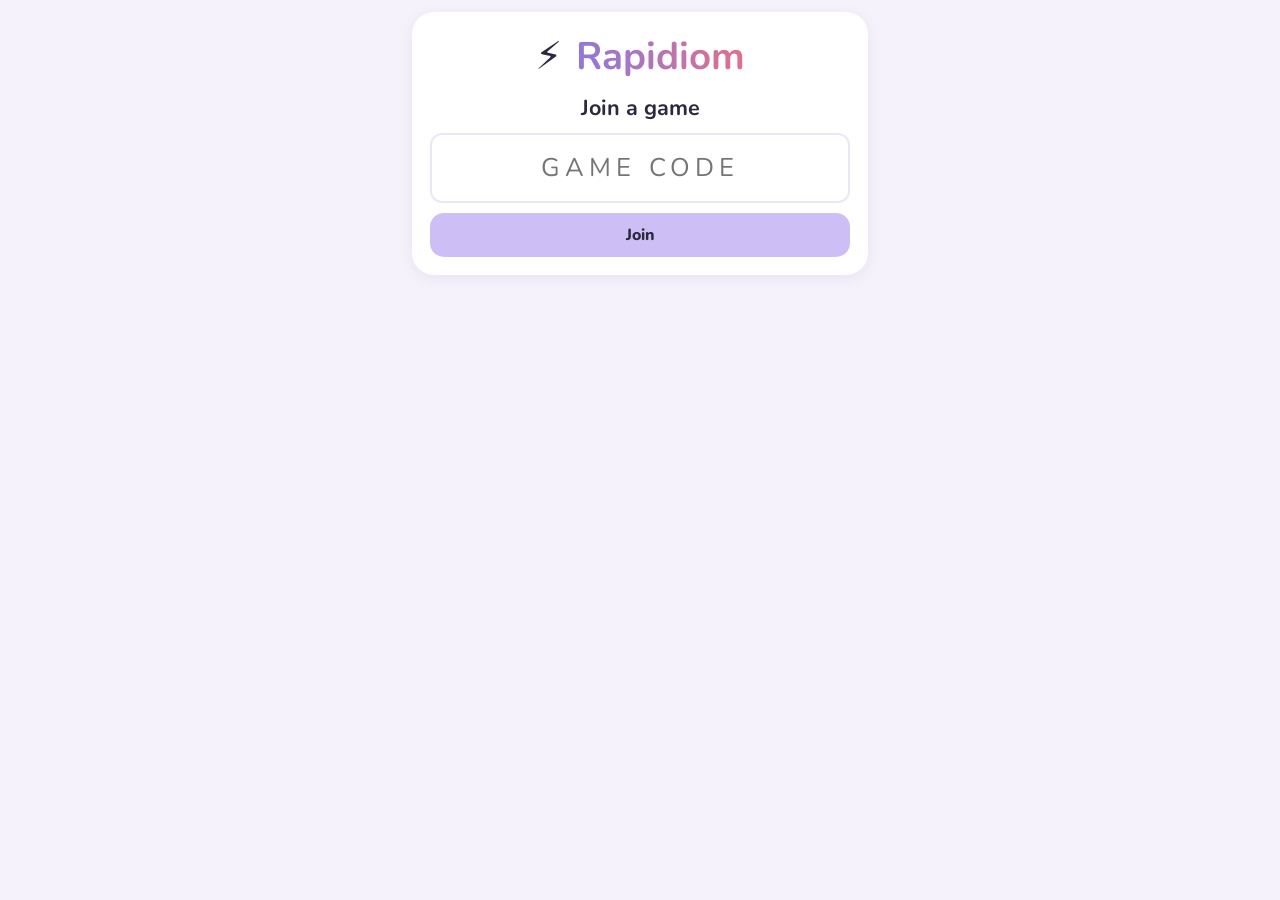
<file: index.html>
<!DOCTYPE html>
<html lang="en-IE">
<head>
<meta charset="utf-8">
<meta name="viewport" content="width=device-width, initial-scale=1, maximum-scale=1, user-scalable=no">
<meta name="theme-color" content="#cdbff5">
<title>Join Rapidiom</title>
<link rel="icon" href="data:image/svg+xml,<svg xmlns=%22http://www.w3.org/2000/svg%22 viewBox=%220 0 100 100%22><text y=%22.9em%22 font-size=%2290%22>⚡</text></svg>">
<link rel="preconnect" href="https://fonts.googleapis.com">
<link rel="stylesheet" href="https://fonts.googleapis.com/css2?family=Nunito:wght@500;700;800;900&display=swap">
<link rel="stylesheet" href="css/style.css?v=20261124203745">
<script src="config.js?v=20261124203745"></script>
</head>
<body class="phone-body">
<div id="app"><div class="phone"><div class="ph-card"><p>Loading…</p></div></div></div>
<script type="module">
  import { mountPlayer } from "./js/player.js?v=20261124203745";
  import { el } from "./js/common.js?v=20261124203745";
  const app = document.getElementById("app");
  const params = new URLSearchParams(location.search);
  let code = (params.get("g") || "").toUpperCase().replace(/[^A-Z0-9]/g, "");

  function ask(msg) {
    app.textContent = "";
    const input = el("input", { type: "text", maxlength: 6, placeholder: "Game code", autocapitalize: "characters", autocomplete: "off", style: { textTransform: "uppercase", textAlign: "center", fontSize: "1.6rem", letterSpacing: ".2em" } });
    const go = el("button", { class: "btn-primary wide", text: "Join", onclick: () => { const c = input.value.toUpperCase().replace(/[^A-Z0-9]/g, ""); if (c) location.search = "?g=" + c; } });
    app.append(el("div", { class: "phone" }, el("div", { class: "ph-card" }, el("h1", { class: "brand brand-hero" }, "⚡", el("b", null, "Rapidiom")), el("h2", null, "Join a game"), msg ? el("p", { class: "muted" }, msg) : null, input, go)));
  }

  (async () => {
    if (!window.FIREBASE_CONFIG) { app.textContent = ""; app.append(el("div", { class: "phone" }, el("div", { class: "ph-card" }, el("h2", null, "Not set up yet"), el("p", { class: "muted" }, "Live games haven't been connected yet.")))); return; }
    if (!code) return ask();
    try {
      const { playerNet } = await import("./js/net-firebase.js?v=20261124203745");
      const net = await playerNet(window.FIREBASE_CONFIG, code);
      if (!(await net.exists(code))) return ask(`There's no game with the code ${code}. Check the screen and try again.`);
      app.textContent = "";
      const root = el("div"); app.append(root);
      mountPlayer(root, net, { code, ownTheme: true });
    } catch (e) {
      ask("Couldn't connect. Check your internet connection and try again.");
      console.error(e);
    }
  })();
</script>
</body>
</html>
</file>
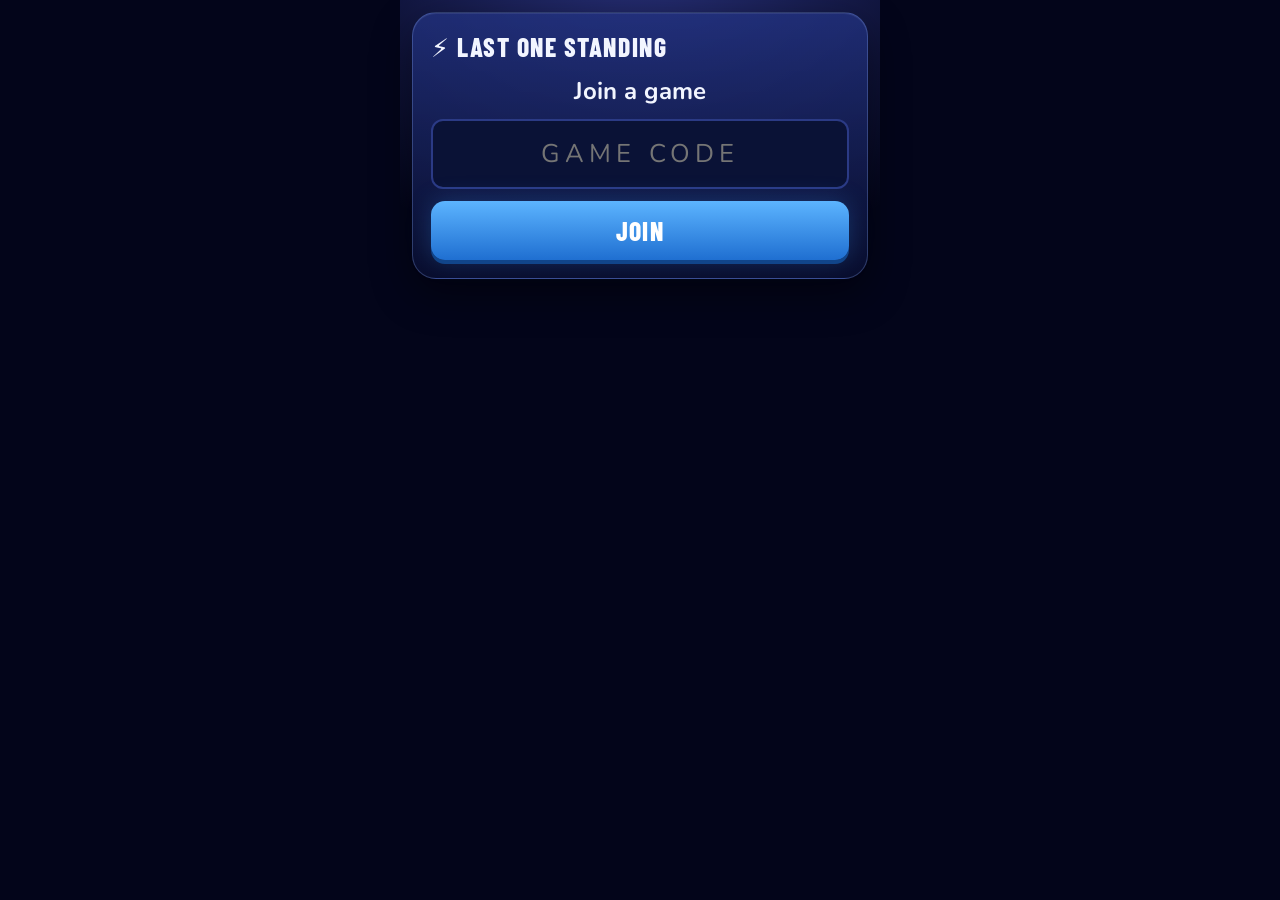
<file: weakest-link/index.html>
<!DOCTYPE html>
<html lang="en-IE">
<head>
<meta charset="utf-8">
<meta name="viewport" content="width=device-width, initial-scale=1, maximum-scale=1, user-scalable=no">
<meta name="theme-color" content="#0b1230">
<title>Join Last One Standing</title>
<link rel="icon" href="data:image/svg+xml,<svg xmlns=%22http://www.w3.org/2000/svg%22 viewBox=%220 0 100 100%22><text y=%22.9em%22 font-size=%2290%22>⚡</text></svg>">
<link rel="preconnect" href="https://fonts.googleapis.com">
<link rel="stylesheet" href="https://fonts.googleapis.com/css2?family=Barlow+Condensed:wght@600;700;800&family=Nunito:wght@500;700;800;900&display=swap">
<link rel="stylesheet" href="css/wl.css?v=20261124203745">
<script src="../config.js?v=20261124203745"></script>
</head>
<body class="phone-body">
<div id="app"><div class="wl-phone"><div class="ph-card"><p>Loading…</p></div></div></div>
<script type="module">
  import { mountPlayer } from "./js/wl-player.js?v=20261124203745";
  import { el } from "../js/common.js?v=20261124203745";
  const app = document.getElementById("app");
  const params = new URLSearchParams(location.search);
  const code = (params.get("g") || "").toUpperCase().replace(/[^A-Z0-9]/g, "");
  const shell = (...k) => { app.textContent = ""; app.append(el("div", { class: "wl-phone" }, el("div", { class: "ph-card" }, ...k))); };
  function ask(msg) {
    const input = el("input", { type: "text", maxlength: 6, placeholder: "Game code", autocapitalize: "characters", autocomplete: "off", class: "codein" });
    shell(el("h1", { class: "brand center" }, "⚡ Last One Standing"), el("h2", null, "Join a game"), msg ? el("p", { class: "muted" }, msg) : null, input,
      el("button", { class: "btn wide big", text: "Join", onclick: () => { const c = input.value.toUpperCase().replace(/[^A-Z0-9]/g, ""); if (c) location.search = "?g=" + c; } }));
  }
  (async () => {
    if (!window.FIREBASE_CONFIG) return shell(el("h2", null, "Not set up yet"));
    if (!code) return ask();
    try {
      const { playerNet } = await import("./js/wl-net.js?v=20261124203745");
      const net = await playerNet(window.FIREBASE_CONFIG, code);
      if (!(await net.exists(code))) return ask(`There's no game with the code ${code}. Check the screen and try again.`);
      app.textContent = "";
      const root = el("div"); app.append(root);
      mountPlayer(root, net, { code });
    } catch (e) { ask("Couldn't connect. Check your internet connection and try again."); console.error(e); }
  })();
</script>
</body>
</html>
</file>
<file: css/style.css>
:root{
  --bg:#f5f2fb; --card:#fff; --ink:#2b2840; --muted:#7c7794; --line:#ebe6f6;
  --lav:#cdbff5; --lav-d:#8f78dc; --mint:#bfe8d6; --mint-d:#3fa27a; --peach:#ffd7c2; --sky:#c4dcf7; --rose:#f7c6d4; --butter:#fbe8a6;
  --o1:#f7c6d4; --o2:#c4dcf7; --o3:#bfe8d6; --o4:#ffd7c2;
  --ghost:#ece7f8; --ghost-h:#e2dbf5; --soft:#f7f4fd; --track:#e6e0f5;
  --ok:#2f9e6e; --bad:#c94a5e; --radius:20px; --shadow:0 3px 14px rgba(70,50,140,.08);
}
*{box-sizing:border-box}
html,body{margin:0;height:100%}
body{font-family:"Nunito",system-ui,-apple-system,"Segoe UI",Roboto,sans-serif;background-color:var(--bg);background-image:var(--bgimg,none);background-attachment:fixed;color:var(--ink);-webkit-tap-highlight-color:transparent}
button{font:inherit;border:0;border-radius:14px;padding:.7em 1.1em;cursor:pointer;font-weight:800;color:var(--ink);transition:transform .08s, filter .15s}
button:active:not(:disabled){transform:scale(.97)}
button:disabled{opacity:.4;cursor:not-allowed}
.btn-primary{background:var(--lav)} .btn-primary:hover:not(:disabled){filter:brightness(.96)}
.btn-ghost{background:var(--ghost)} .btn-ghost:hover:not(:disabled){background:var(--ghost-h)}
.btn-danger{background:var(--rose)}
.big{font-size:1.15rem;padding:.85em 1.4em}
.sm{font-size:.85rem;padding:.45em .8em}
.wide{width:100%}
.row{display:flex;align-items:center;gap:8px} .row.wrap{flex-wrap:wrap} .gap{gap:12px;margin-top:12px}
.muted{color:var(--muted)} .small{font-size:.85rem} .center{text-align:center}
input[type=text],input[type=number],select,textarea{font:inherit;padding:.6em .8em;border-radius:12px;border:2px solid var(--line);background:#fff;color:var(--ink);width:100%}
textarea{resize:vertical;margin-top:10px}
input[type=checkbox]{width:22px;height:22px;accent-color:var(--lav-d)}
hr{border:0;border-top:2px dashed var(--line);margin:18px 0}
.eyebrow{text-transform:uppercase;letter-spacing:.08em;font-size:.75rem;font-weight:800;color:var(--muted)}
.toast{position:fixed;left:50%;bottom:24px;transform:translateX(-50%);background:var(--ink);color:#fff;padding:12px 18px;border-radius:14px;z-index:100;max-width:90vw;font-weight:700}

/* ---------- host shell ---------- */
.host{min-height:100vh;display:flex;flex-direction:column}
.topbar{display:flex;justify-content:space-between;align-items:center;gap:12px;padding:12px 22px;background:linear-gradient(90deg,var(--lav),var(--sky));flex-wrap:wrap}
.topbar h1{margin:0;font-size:clamp(1.25rem,1.8vw,1.7rem);font-weight:900}
.codepill{background:#fff;border-radius:999px;padding:4px 14px;font-size:clamp(1rem,1.5vw,1.4rem)}
.testpill{background:var(--butter);border-radius:999px;padding:4px 12px;font-weight:800}
.sndrow{gap:6px}.snd.off{opacity:.55}.vol{width:90px;accent-color:var(--lav-d)}
.panel{background:var(--card);border-radius:var(--radius);padding:20px 22px;box-shadow:var(--shadow)}
.panel h2{margin:0 0 12px;font-size:1.15rem} .panel h3{margin:0 0 8px;font-size:1rem}
.setup-grid{display:grid;grid-template-columns:1.3fr 1fr;gap:18px;padding:20px;max-width:1200px;width:100%;margin:0 auto}
@media(max-width:860px){.setup-grid{grid-template-columns:1fr}}
.setup-grid .panel:nth-child(n+3){grid-column:1/-1}
.field{display:flex;align-items:center;justify-content:space-between;gap:12px;margin:10px 0}
.field span{font-weight:700}
.field select,.field input[type=number]{width:auto;min-width:140px}
.field input[type=text]{max-width:260px}
.chosen{display:flex;justify-content:space-between;align-items:center;gap:12px;background:var(--mint);border-radius:16px;padding:14px 16px;margin-bottom:12px}
.chosen h2{margin:2px 0}
.chosen p{margin:0}
.glist{display:grid;gap:8px;max-height:320px;overflow:auto;margin-bottom:12px}
.gitem{display:flex;justify-content:space-between;align-items:center;gap:10px;padding:10px 12px;border-radius:14px;background:var(--soft);border:2px solid transparent}
.gitem.sel{border-color:var(--lav-d)}

/* ---------- stage ---------- */
.host.play{display:grid;grid-template-rows:auto 1fr;grid-template-columns:1fr}
.host.play.with-phone{grid-template-columns:1fr 380px}
.host.play.with-phone .topbar{grid-column:1/-1}
.stage{padding:22px 28px;display:flex;flex-direction:column;min-width:0}
.phone-wrap{border-left:2px solid var(--line);background:var(--ghost);padding:14px;display:flex;flex-direction:column;gap:8px;min-height:0}
.phone-label{font-weight:800;font-size:.9rem;color:var(--muted)}
.phone-screen{flex:1;width:100%;border-radius:28px;background-color:var(--bg);background-image:var(--bgimg,none);border:8px solid #2b2840;overflow:auto;max-height:calc(100vh - 110px)}
@media(max-width:1000px){.host.play.with-phone{grid-template-columns:1fr}.phone-wrap{border-left:0;border-top:2px solid var(--line)}.phone-screen{max-height:none;min-height:560px}}

.lobby{display:grid;grid-template-columns:minmax(300px,420px) 1fr;gap:22px;align-items:start}
@media(max-width:900px){.lobby{grid-template-columns:1fr}}
.joinbox,.rosterbox{background:var(--card);border-radius:var(--radius);padding:22px;box-shadow:var(--shadow)}
.joinbox{text-align:center}
.joinbox h2,.rosterbox h2{margin:0 0 14px;font-size:clamp(1.4rem,2.2vw,2rem)}
.qr{display:flex;justify-content:center;padding:12px;background:#fff;border-radius:16px}
.qr img,.qr canvas{max-width:100%;height:auto}
.qr-ph{width:260px;height:260px;display:flex;flex-direction:column;align-items:center;justify-content:center;font-size:4rem;background:var(--soft);border-radius:16px}
.qr-ph small{font-size:.9rem;color:var(--muted)}
.bigcode{font-size:2.6rem;font-weight:900;letter-spacing:.18em;margin:10px 0 0}
.joinurl{font-size:.85rem;color:var(--muted);word-break:break-all;margin:8px 0 0}
.pgrid{display:flex;flex-wrap:wrap;gap:10px}
.pchip{background:var(--chip,var(--mint));border-radius:999px;padding:.5em 1em;font-size:clamp(1.2rem,1.9vw,1.7rem);font-weight:800;animation:pop .3s ease}
@keyframes pop{from{transform:scale(.6);opacity:0}to{transform:none;opacity:1}}
.teams{display:grid;grid-template-columns:repeat(auto-fit,minmax(170px,1fr));gap:12px}
.teamcol{border:3px solid;border-radius:16px;padding:0 10px 10px;display:flex;flex-direction:column;gap:8px;min-height:120px}
.teamcol h3{margin:0 -10px 4px;padding:8px 10px;border-radius:12px 12px 0 0;font-size:1rem}
.teamcol .pchip{font-size:1rem;text-align:left}

.qview,.rview,.fview{flex:1;display:flex;flex-direction:column;gap:16px;max-width:1300px;width:100%;margin:0 auto;position:relative}
.qnum{font-weight:800;color:var(--muted);font-size:clamp(1.1rem,1.7vw,1.5rem)}
.qprompt{background:var(--card);border-radius:var(--radius);padding:26px 30px;box-shadow:var(--shadow);text-align:center}
.qtype{display:inline-block;background:var(--butter);border-radius:999px;padding:5px 16px;font-weight:800;font-size:clamp(1rem,1.5vw,1.35rem);margin-bottom:10px}
.qtext{font-size:clamp(1.6rem,3.3vw,2.8rem);font-weight:900;line-height:1.25}
.qtext.emoji{font-size:clamp(3rem,7vw,6rem)}
.qsub{font-size:clamp(1.1rem,2vw,1.6rem);color:var(--muted);margin-top:10px;font-weight:700}
.optgrid{display:grid;grid-template-columns:1fr 1fr;gap:16px;flex:1}
.optbox{display:flex;align-items:center;gap:18px;border-radius:var(--radius);padding:18px 22px;font-size:clamp(1.2rem,2.4vw,2rem);font-weight:800;min-height:96px}
.optbox .num{flex:none;width:2.1em;height:2.1em;border-radius:50%;background:rgba(255,255,255,.75);display:flex;align-items:center;justify-content:center;font-weight:900}
.o1{background:var(--o1)} .o2{background:var(--o2)} .o3{background:var(--o3)} .o4{background:var(--o4)}
.tiles{display:flex;flex-wrap:wrap;gap:14px;justify-content:center;align-items:center;flex:1}
.tile{background:var(--card);border-radius:16px;box-shadow:var(--shadow);min-width:72px;height:84px;display:flex;align-items:center;justify-content:center;font-size:2.6rem;font-weight:900;padding:0 16px}
.tile.word{font-size:clamp(1.4rem,2.6vw,2.2rem);height:auto;padding:16px 22px;position:relative}
.tile.word sup{position:absolute;top:-12px;left:-10px;background:var(--lav);border-radius:50%;width:34px;height:34px;display:flex;align-items:center;justify-content:center;font-size:1.05rem}
.tapnote{text-align:center;font-size:1.6rem;font-weight:800;color:var(--muted);flex:1;display:flex;align-items:center;justify-content:center}
.qfoot{display:flex;align-items:center;gap:18px}
.timerwrap{flex:1;display:flex;align-items:center;gap:12px}
.tbar{height:14px;background:var(--track);border-radius:999px;overflow:hidden;flex:1;position:relative}
.tbar.big{height:22px;flex:1 1 auto}
.tbar i{position:absolute;left:0;top:0;bottom:0;display:block;width:100%;background:linear-gradient(90deg,var(--mint-d),var(--mint));border-radius:999px;transition:width .15s linear}
.tbar.low i{background:linear-gradient(90deg,#e0708a,var(--rose))}
.secs{font-size:clamp(2rem,3.4vw,3.2rem);font-weight:900;min-width:3em;text-align:right}
.answered{font-weight:800;font-size:clamp(1.2rem,2vw,1.8rem);background:var(--card);border-radius:999px;padding:8px 16px;box-shadow:var(--shadow)}
.controls{display:flex;gap:10px;justify-content:center;flex-wrap:wrap;margin-top:auto;padding-top:8px}
.paused{position:absolute;inset:0;background:rgba(255,255,255,.8);display:flex;align-items:center;justify-content:center;font-size:6rem;font-weight:900;border-radius:var(--radius);pointer-events:none}

.answerbox{background:var(--mint);border-radius:var(--radius);padding:18px 24px;text-align:center}
.answerbox .eyebrow{font-size:clamp(.95rem,1.4vw,1.3rem)}
.answer{font-size:clamp(2rem,3.6vw,3.4rem);font-weight:900}
.stat{text-align:center;font-size:clamp(1.5rem,2.6vw,2.4rem)}
.explain{background:var(--card);border-radius:16px;padding:16px 22px;font-size:clamp(1.3rem,2.2vw,2rem);box-shadow:var(--shadow);margin:0}
.dist{display:grid;gap:8px;max-width:900px;width:100%;margin:0 auto}
.distrow{display:grid;grid-template-columns:52px 1fr 1fr 50px;gap:14px;align-items:center;padding:8px 12px;border-radius:14px;font-size:clamp(1.2rem,2vw,1.8rem);font-weight:700}
.distrow.right{background:#e3f5ec;outline:3px solid var(--mint-d)}
.distrow .num{width:46px;height:46px;border-radius:50%;display:flex;align-items:center;justify-content:center;font-weight:900}
.dbar{height:18px;background:var(--track);border-radius:999px;overflow:hidden}
.dbar i{display:block;height:100%;background:var(--lav-d);border-radius:999px}
.override{background:var(--card);border-radius:16px;padding:14px 18px;box-shadow:var(--shadow)}
.override h3{margin:0 0 10px;font-size:1rem;color:var(--muted)}
.ovlist{display:flex;flex-wrap:wrap;gap:8px}
.ovchip{background:var(--soft);font-size:1.1rem;letter-spacing:.05em}
.ovchip.ok{background:var(--mint)}
.ovchip small{color:var(--muted);font-weight:700}
.gift{text-align:center;font-weight:800;font-size:clamp(1.2rem,2vw,1.7rem);background:var(--butter);border-radius:14px;padding:10px;margin:0}

.fview{align-items:center;justify-content:flex-start}
.ftitle{text-align:center;font-size:clamp(2.4rem,5vw,4.6rem);margin:4px 0;font-weight:900;line-height:1.1}
.ftitle.glow{animation:glow 1.6s ease-in-out infinite alternate}
@keyframes glow{from{text-shadow:0 0 0 rgba(251,232,166,0)}to{text-shadow:0 0 28px rgba(230,180,40,.55)}}
.fsub{font-size:clamp(1.3rem,2.4vw,2.2rem);color:var(--muted);font-weight:800;margin:0;text-align:center}
.podium{display:grid;grid-template-columns:1fr 1.15fr 1fr;align-items:end;gap:18px;max-width:1150px;width:100%;margin:10px auto 0;flex:1;min-height:52vh}
.podium.small{min-height:0;flex:none;max-width:900px}
.place{display:flex;flex-direction:column;align-items:center;gap:12px}
.place.none{visibility:hidden}
.place .block{width:100%;border-radius:22px 22px 8px 8px;display:flex;flex-direction:column;align-items:center;padding-top:12px;gap:2px;box-shadow:var(--shadow);transform-origin:bottom;transition:height .6s cubic-bezier(.2,1.4,.4,1)}
.place .medal{font-size:clamp(2.8rem,5vw,4.6rem)} .place .placeno{font-size:clamp(1.3rem,2.4vw,2.2rem);font-weight:900;color:rgba(43,40,64,.55)}
.place.p1 .block{height:34vh;background:var(--butter)} .place.p2 .block{height:25vh;background:var(--sky)} .place.p3 .block{height:18vh;background:var(--peach)}
.podium.small .place.p1 .block{height:150px}.podium.small .place.p2 .block{height:110px}.podium.small .place.p3 .block{height:80px}
.podium.small .place .medal{font-size:2.4rem}.podium.small .placeno{display:none}.fview.summary .controls{margin-top:6px;padding-top:0}.podium.small .who{font-size:clamp(1.2rem,2vw,1.8rem)}
.who{background:var(--card);border-radius:20px;padding:14px 18px;text-align:center;box-shadow:var(--shadow);display:flex;flex-direction:column;min-width:85%;font-size:clamp(1.5rem,2.9vw,2.8rem);position:relative;line-height:1.15}
.who small{color:var(--muted);font-size:.55em;font-weight:800;margin-top:4px}
.who.empty{font-size:clamp(2.6rem,5vw,4.5rem);color:var(--muted);background:#fff;font-weight:900;min-height:1.6em;justify-content:center}
.place.rolling .who.empty{animation:shake .12s linear infinite;background:var(--butter)}
.place.rolling .block{animation:pulse .5s ease-in-out infinite alternate}
@keyframes shake{0%{transform:translate(0,0) rotate(0)}25%{transform:translate(-4px,1px) rotate(-3deg)}50%{transform:translate(3px,-2px) rotate(2deg)}75%{transform:translate(-2px,2px) rotate(-1deg)}100%{transform:translate(0,0) rotate(0)}}
@keyframes pulse{from{filter:brightness(1)}to{filter:brightness(1.12);box-shadow:0 0 40px rgba(143,120,220,.55)}}
.place.shown .who{animation:popin .6s cubic-bezier(.2,1.6,.4,1)}
.place.shown .block{animation:rise .7s cubic-bezier(.2,1.4,.4,1)}
@keyframes popin{from{transform:scale(.3) translateY(40px);opacity:0}to{transform:none;opacity:1}}
@keyframes rise{from{transform:scaleY(.2)}to{transform:none}}
.place.champ .who{box-shadow:0 0 0 6px #fbe8a6,0 0 50px rgba(230,180,40,.6);animation:popin .7s cubic-bezier(.2,1.6,.4,1),champ 1.4s ease-in-out .7s infinite alternate}
@keyframes champ{from{transform:scale(1)}to{transform:scale(1.05)}}
.crown{position:absolute;top:-.95em;left:50%;transform:translateX(-50%);font-size:1.4em;animation:crown 1s ease-out}
@keyframes crown{from{transform:translate(-50%,-140%) rotate(-30deg);opacity:0}to{transform:translateX(-50%);opacity:1}}
.award-count{font-size:clamp(1.2rem,2vw,1.8rem);font-weight:800;color:var(--muted)}
.award-spot{background:var(--card);border-radius:32px;box-shadow:0 10px 50px rgba(70,50,140,.15);padding:5vh 6vw;text-align:center;display:flex;flex-direction:column;gap:1.4vh;margin:auto;max-width:1100px;width:92%;animation:popin .6s cubic-bezier(.2,1.6,.4,1)}
.award-spot .aicon{font-size:clamp(5rem,11vw,10rem);line-height:1;animation:spin .8s ease-out}
@keyframes spin{from{transform:rotate(-200deg) scale(.2)}to{transform:none}}
.award-spot .atitle{font-size:clamp(2.2rem,4.6vw,4.4rem);font-weight:900}
.award-spot .anames{font-size:clamp(2rem,4.2vw,4rem);font-weight:900;color:var(--lav-d)}
.award-spot .adetail{font-size:clamp(1.3rem,2.4vw,2.2rem);color:var(--muted);font-weight:700}
.awards{display:grid;grid-template-columns:repeat(auto-fit,minmax(min(100%,300px),1fr));gap:16px;width:100%;max-width:1300px}
.award{background:var(--card);border-radius:22px;padding:18px;box-shadow:var(--shadow);text-align:center;display:flex;flex-direction:column;gap:6px;animation:popin .5s ease;font-size:clamp(1.2rem,1.9vw,1.7rem)}
.award b{font-size:1.15em} .award .anm{font-weight:900;color:var(--lav-d);font-size:1.15em} .award small{color:var(--muted);font-size:.8em;font-weight:700}
.award .aicon{font-size:clamp(2.6rem,4vw,3.6rem)}
.fview .controls .big{font-size:clamp(1.15rem,1.8vw,1.6rem)}

.bd{display:grid;gap:18px;padding:20px;max-width:1300px;width:100%;margin:0 auto}
.tablewrap{overflow:auto}
table{width:100%;border-collapse:collapse;font-size:.95rem}
th,td{text-align:left;padding:8px 6px;border-bottom:1px solid var(--line);vertical-align:top}
th{font-size:.8rem;text-transform:uppercase;letter-spacing:.05em;color:var(--muted)}
.pct{font-weight:800;border-radius:999px;padding:2px 10px;white-space:nowrap}
.pct.low{background:var(--rose)} .pct.mid{background:var(--butter)} .pct.hi{background:var(--mint)}

.modal-ov{position:fixed;inset:0;background:rgba(43,40,64,.35);display:flex;align-items:center;justify-content:center;z-index:50;padding:16px}
.modal{background:#fff;border-radius:22px;padding:22px 24px;max-width:440px;width:100%;box-shadow:0 10px 40px rgba(40,20,90,.25)}
.modal.wide{max-width:560px}
.modal h2{margin-top:0}
.qr.big{margin:0 auto 10px;max-width:460px}

/* ---------- phone ---------- */
.phone-body{}
.phone{max-width:480px;width:100%;margin:0 auto;padding:12px;min-height:100%;display:flex;flex-direction:column;gap:10px;user-select:none;-webkit-user-select:none}
.ph-head{display:flex;justify-content:space-between;align-items:center;gap:8px;font-weight:800}
.ph-me{font-size:1.05rem}
.ph-team{border-radius:999px;padding:3px 10px;font-size:.85rem}
.ph-card{background:var(--card);border-radius:22px;padding:18px;box-shadow:var(--shadow);display:flex;flex-direction:column;gap:10px;text-align:center}
.ph-card h2{margin:0;font-size:1.35rem}
.ph-card p{margin:0}
.ph-card input[type=text]{font-size:1.15rem}
.lbl{text-align:left;font-weight:800;font-size:.9rem;color:var(--muted)}
.big-emoji{font-size:4rem;line-height:1.1}
.emoji-grid{display:grid;grid-template-columns:repeat(6,1fr);gap:6px}
.emoji-grid button{font-size:1.6rem;padding:8px 0;background:var(--ghost);border-radius:12px}
.emoji-grid button.sel{background:var(--lav);outline:3px solid var(--lav-d)}
.ph-qhead{font-weight:800;color:var(--muted)}
.tlabel{font-weight:900;font-size:1.2rem;margin-top:4px}
.opts{display:grid;grid-template-columns:1fr 1fr;gap:12px}
.opts.n2{grid-template-columns:1fr 1fr}
.opt{font-size:3rem;font-weight:900;padding:0;height:min(28vh,150px);border-radius:20px}
.opt:disabled{opacity:.18}
.slots{min-height:56px;font-size:1.7rem;letter-spacing:.14em;font-weight:900;background:var(--soft);border-radius:14px;padding:10px;word-break:break-all}
.keypad{display:flex;flex-direction:column;gap:6px}
.krow{display:flex;gap:5px;justify-content:center}
.krow button{flex:1;max-width:44px;padding:13px 0;font-size:1.15rem;background:var(--ghost);border-radius:10px}
.krow .k-wide{max-width:none;flex:1.4}
.krow .k-punct{font-size:1.5rem;font-weight:900}
.krow .k-space{max-width:none;flex:3;font-size:.95rem}
.krow .k-go{background:var(--mint)}
.seq{font-size:1.4rem;font-weight:900;min-height:48px;background:var(--soft);border-radius:14px;padding:10px}
.ordergrid{display:flex;flex-wrap:wrap;gap:8px;justify-content:center}
.ord{font-size:1.25rem;font-weight:900;padding:14px 16px;flex:0 1 auto;background:var(--sky);border-radius:16px}
.ord.used{background:#eee}
.hint{background:var(--butter);border-radius:12px;padding:8px;font-weight:800}
.pu-use{background:var(--butter);font-size:1rem}
.pu-use.on{background:var(--mint)}
.pu-badge{background:#fff8dc;border-radius:14px;padding:8px 12px;font-weight:800;text-align:center}
.pts{font-size:1.8rem;font-weight:900;color:var(--ok)}
.award-chip{background:var(--butter);border-radius:999px;padding:6px 12px;font-weight:800}

/* ---------- brand ---------- */
.brand{display:flex;align-items:center;gap:.35em}
.brand b{background:linear-gradient(90deg,var(--lav-d),#e0708a);-webkit-background-clip:text;background-clip:text;color:transparent}
.brand-hero{font-size:2.4rem;font-weight:900;margin:0;justify-content:center}

/* ---------- seasonal themes (colours at 70% opacity, text stays solid) ---------- */
[data-theme]{--card:#fff;--muted:#5f5a74;--soft:rgba(255,255,255,.75)}
[data-theme=spring]{
  --chip:rgba(255,180,206,.7);
  --bg:#f4faee; --bgimg:linear-gradient(160deg,rgba(198,236,180,.7),rgba(255,214,228,.7) 55%,rgba(255,240,170,.7));
  --lav:rgba(134,204,118,.7); --lav-d:#3f8a35; --sky:rgba(150,204,244,.7); --peach:rgba(255,180,206,.7); --butter:rgba(255,226,110,.7);
  --o1:rgba(247,160,192,.7); --o2:rgba(140,198,242,.7); --o3:rgba(156,214,126,.7); --o4:rgba(255,214,96,.7);
  --ghost:rgba(134,204,118,.28); --ghost-h:rgba(134,204,118,.42); --track:rgba(63,138,53,.16); --line:rgba(63,138,53,.2);
}
[data-theme=summer]{
  --chip:rgba(255,214,72,.7);
  --bg:#fffbe8; --bgimg:linear-gradient(160deg,rgba(255,232,140,.7),rgba(255,196,168,.7) 50%,rgba(140,226,222,.7));
  --lav:rgba(56,196,196,.7); --lav-d:#157f86; --sky:rgba(110,186,246,.7); --peach:rgba(255,150,128,.7); --butter:rgba(255,214,72,.7);
  --o1:rgba(255,138,118,.7); --o2:rgba(98,176,244,.7); --o3:rgba(64,204,196,.7); --o4:rgba(255,206,60,.7);
  --ghost:rgba(56,196,196,.25); --ghost-h:rgba(56,196,196,.4); --track:rgba(21,127,134,.16); --line:rgba(21,127,134,.2);
}
[data-theme=autumn]{
  --chip:rgba(236,190,60,.7);
  --bg:#fdf3e7; --bgimg:linear-gradient(160deg,rgba(252,220,170,.7),rgba(244,184,150,.7) 55%,rgba(226,170,160,.7));
  --lav:rgba(226,126,56,.7); --lav-d:#a24a12; --sky:rgba(214,170,110,.7); --peach:rgba(236,150,90,.7); --butter:rgba(236,190,60,.7);
  --o1:rgba(200,72,96,.7); --o2:rgba(226,180,48,.7); --o3:rgba(176,124,84,.7); --o4:rgba(240,140,64,.7);
  --ghost:rgba(226,126,56,.24); --ghost-h:rgba(226,126,56,.38); --track:rgba(162,74,18,.16); --line:rgba(162,74,18,.2);
}
[data-theme=winter]{
  --chip:rgba(180,162,236,.7);
  --bg:#f1f6fd; --bgimg:linear-gradient(160deg,rgba(200,224,250,.7),rgba(222,212,246,.7) 55%,rgba(236,240,248,.7));
  --lav:rgba(120,178,232,.7); --lav-d:#2f5f9e; --sky:rgba(180,162,236,.7); --peach:rgba(196,204,220,.7); --butter:rgba(250,226,140,.7);
  --o1:rgba(126,190,242,.7); --o2:rgba(178,156,236,.7); --o3:rgba(186,196,212,.7); --o4:rgba(84,108,176,.7);
  --ghost:rgba(120,178,232,.26); --ghost-h:rgba(120,178,232,.4); --track:rgba(47,95,158,.16); --line:rgba(47,95,158,.2);
}
[data-theme] .gitem{background:var(--soft)}
[data-theme] .who.empty{background:rgba(255,255,255,.85)}

/* slow background decorations */
#app{position:relative;z-index:1}
.season-fx{position:fixed;inset:0;overflow:hidden;pointer-events:none;z-index:0}
.season-fx span{position:absolute;top:0;opacity:.55;will-change:transform;animation-name:sfall,ssway;animation-timing-function:linear,ease-in-out;animation-iteration-count:infinite;animation-direction:normal,alternate}
.season-fx.summer span{animation-name:srise,ssway;opacity:.5}
@keyframes sfall{from{transform:translateY(-12vh) rotate(0)}to{transform:translateY(112vh) rotate(300deg)}}
@keyframes srise{from{transform:translateY(112vh) scale(.8)}to{transform:translateY(-12vh) scale(1.1)}}
@keyframes ssway{from{translate:-24px 0}to{translate:24px 0}}
@media (prefers-reduced-motion:reduce){.season-fx{display:none}}
.theme-swatches{display:flex;gap:6px;margin-left:auto}
.theme-swatches i{width:18px;height:18px;border-radius:50%;display:block;border:2px solid #fff;box-shadow:0 0 0 1px rgba(0,0,0,.08)}

/* ---------- opening animation ---------- */
.intro{flex:1;display:flex;flex-direction:column;align-items:center;justify-content:center;gap:2vh;text-align:center}
.intro-logo{font-size:clamp(4rem,11vw,10rem);font-weight:900;display:flex;gap:.2em;align-items:center;animation:logoin 1.1s cubic-bezier(.2,1.5,.4,1) both}
.intro-logo b{background:linear-gradient(90deg,var(--lav-d),#e0708a);-webkit-background-clip:text;background-clip:text;color:transparent}
@keyframes logoin{0%{transform:scale(.1) rotate(-25deg);opacity:0}60%{transform:scale(1.12) rotate(4deg);opacity:1}100%{transform:none}}
.intro-title{font-size:clamp(2rem,4.5vw,4rem);font-weight:900;animation:slideup .7s .6s ease-out both}
.intro-meta{font-size:clamp(1.3rem,2.4vw,2.2rem);font-weight:800;color:var(--muted);animation:slideup .7s .9s ease-out both}
@keyframes slideup{from{transform:translateY(40px);opacity:0}to{transform:none;opacity:1}}
.intro-beat{font-size:clamp(2.4rem,5vw,4.6rem);font-weight:900;color:var(--lav-d);min-height:1.3em;animation:slideup .6s 1.3s ease-out both}
.intro.counting .intro-logo{transform:scale(.6);transition:transform .5s}
.intro-beat.num-anim{font-size:clamp(7rem,18vw,16rem);line-height:1;animation:numpop .85s ease-out both}
.intro-beat.go-anim{font-size:clamp(7rem,18vw,16rem);line-height:1;color:#e0708a;animation:gopop .9s cubic-bezier(.2,1.6,.4,1) both}
@keyframes numpop{0%{transform:scale(2.2);opacity:0}30%{transform:scale(1);opacity:1}100%{transform:scale(.8);opacity:.2}}
@keyframes gopop{0%{transform:scale(.2) rotate(-10deg);opacity:0}100%{transform:scale(1.1);opacity:1}}
.intro-ph{animation:numpop 1s ease-in-out infinite alternate}

/* ---------- breakdown summary ---------- */
.big-bd{max-width:1100px}
.overall{display:flex;align-items:center;gap:32px;flex-wrap:wrap}
.ov-pct{font-size:clamp(3.5rem,7vw,6rem);padding:.15em .5em;border-radius:28px}
.ov-label{font-size:clamp(1.4rem,2.4vw,2.1rem);font-weight:900}
.ov-counts{display:flex;gap:24px;flex-wrap:wrap;font-size:clamp(1.4rem,2.4vw,2.1rem);font-weight:800;margin:8px 0}
.ov-counts .ok{color:var(--ok)} .ov-counts .bad{color:var(--bad)}
.big-bd .panel h2{font-size:clamp(1.4rem,2.2vw,1.9rem)}
.hardlist{display:grid;gap:14px}
.hardq{background:var(--soft);border-radius:18px;padding:16px 20px;display:flex;flex-direction:column;gap:6px;font-size:clamp(1.25rem,2vw,1.7rem)}
.hq-top{display:flex;justify-content:space-between;align-items:center;gap:10px}
.hq-num{font-weight:900;color:var(--lav-d)}
.hq-prompt{font-weight:800;font-size:1.1em}
.hq-wrong{color:var(--muted)}
.hq-none{font-size:clamp(1.3rem,2vw,1.7rem);font-weight:800}
.pu-badge.live{background:var(--butter);outline:3px solid var(--lav-d);animation:pop .4s ease}
.seq{line-height:1.4}
[data-theme=christmas]{--chip:rgba(240,200,80,.7);
  --bg:#fbf3ee; --bgimg:linear-gradient(160deg,rgba(196,40,52,.18),rgba(255,250,240,.7) 45%,rgba(40,130,80,.2));
  --lav:rgba(206,58,64,.7); --lav-d:#a3202a; --sky:rgba(60,150,90,.7); --peach:rgba(235,180,170,.7); --butter:rgba(240,200,80,.7);
  --o1:rgba(214,64,70,.7); --o2:rgba(54,148,92,.7); --o3:rgba(236,192,70,.7); --o4:rgba(176,210,190,.7);
  --ghost:color-mix(in srgb,#a3202a 14%,transparent); --ghost-h:color-mix(in srgb,#a3202a 24%,transparent); --track:color-mix(in srgb,#a3202a 16%,transparent); --line:color-mix(in srgb,#a3202a 22%,transparent);
}
[data-theme=halloween]{--chip:rgba(170,130,210,.7);
  --bg:#f2ecf6; --bgimg:linear-gradient(160deg,rgba(110,60,150,.35),rgba(255,236,214,.7) 50%,rgba(240,130,40,.3));
  --lav:rgba(240,130,40,.7); --lav-d:#6a2e9c; --sky:rgba(170,130,210,.7); --peach:rgba(250,170,100,.7); --butter:rgba(236,210,90,.7);
  --o1:rgba(240,130,40,.7); --o2:rgba(156,110,206,.7); --o3:rgba(150,200,90,.7); --o4:rgba(236,210,90,.7);
  --ghost:color-mix(in srgb,#6a2e9c 14%,transparent); --ghost-h:color-mix(in srgb,#6a2e9c 24%,transparent); --track:color-mix(in srgb,#6a2e9c 16%,transparent); --line:color-mix(in srgb,#6a2e9c 22%,transparent);
}
[data-theme=easter]{--chip:rgba(255,196,214,.7);
  --bg:#fdfbef; --bgimg:linear-gradient(160deg,rgba(255,240,160,.7),rgba(226,210,248,.7) 50%,rgba(196,240,214,.7));
  --lav:rgba(196,176,240,.7); --lav-d:#7656b8; --sky:rgba(170,220,250,.7); --peach:rgba(255,196,214,.7); --butter:rgba(255,232,130,.7);
  --o1:rgba(255,186,208,.7); --o2:rgba(196,176,240,.7); --o3:rgba(170,230,196,.7); --o4:rgba(255,226,120,.7);
  --ghost:color-mix(in srgb,#7656b8 14%,transparent); --ghost-h:color-mix(in srgb,#7656b8 24%,transparent); --track:color-mix(in srgb,#7656b8 16%,transparent); --line:color-mix(in srgb,#7656b8 22%,transparent);
}
[data-theme=arcade]{--chip:rgba(70,220,240,.7);
  --bg:#f3eefc; --bgimg:linear-gradient(160deg,rgba(150,90,240,.28),rgba(255,120,200,.22) 50%,rgba(60,220,240,.25));
  --lav:rgba(180,110,250,.7); --lav-d:#7a2fd0; --sky:rgba(70,220,240,.7); --peach:rgba(255,120,200,.7); --butter:rgba(250,230,80,.7);
  --o1:rgba(255,110,190,.7); --o2:rgba(70,210,240,.7); --o3:rgba(130,240,120,.7); --o4:rgba(250,220,70,.7);
  --ghost:color-mix(in srgb,#7a2fd0 14%,transparent); --ghost-h:color-mix(in srgb,#7a2fd0 24%,transparent); --track:color-mix(in srgb,#7a2fd0 16%,transparent); --line:color-mix(in srgb,#7a2fd0 22%,transparent);
}
[data-theme=ocean]{--chip:rgba(130,210,220,.7);
  --bg:#eef8fb; --bgimg:linear-gradient(160deg,rgba(150,220,236,.7),rgba(200,236,240,.7) 50%,rgba(90,170,210,.5));
  --lav:rgba(70,170,200,.7); --lav-d:#1d6f8f; --sky:rgba(130,190,240,.7); --peach:rgba(255,180,160,.7); --butter:rgba(250,220,150,.7);
  --o1:rgba(255,160,140,.7); --o2:rgba(110,180,240,.7); --o3:rgba(80,200,190,.7); --o4:rgba(250,214,120,.7);
  --ghost:color-mix(in srgb,#1d6f8f 14%,transparent); --ghost-h:color-mix(in srgb,#1d6f8f 24%,transparent); --track:color-mix(in srgb,#1d6f8f 16%,transparent); --line:color-mix(in srgb,#1d6f8f 22%,transparent);
}
[data-theme=cafe]{--chip:rgba(220,196,160,.7);
  --bg:#faf4ec; --bgimg:linear-gradient(160deg,rgba(244,228,206,.7),rgba(236,214,190,.7) 50%,rgba(222,200,176,.7));
  --lav:rgba(190,140,100,.7); --lav-d:#7a4a2a; --sky:rgba(200,180,150,.7); --peach:rgba(230,180,150,.7); --butter:rgba(240,210,150,.7);
  --o1:rgba(210,150,120,.7); --o2:rgba(170,190,160,.7); --o3:rgba(200,170,140,.7); --o4:rgba(240,206,140,.7);
  --ghost:color-mix(in srgb,#7a4a2a 14%,transparent); --ghost-h:color-mix(in srgb,#7a4a2a 24%,transparent); --track:color-mix(in srgb,#7a4a2a 16%,transparent); --line:color-mix(in srgb,#7a4a2a 22%,transparent);
}
[data-theme=travel]{--chip:rgba(244,210,160,.7);
  --bg:#f2f8fd; --bgimg:linear-gradient(160deg,rgba(180,220,250,.7),rgba(240,248,252,.7) 50%,rgba(244,226,190,.7));
  --lav:rgba(110,170,230,.7); --lav-d:#2b6aa8; --sky:rgba(150,200,240,.7); --peach:rgba(244,200,150,.7); --butter:rgba(250,222,130,.7);
  --o1:rgba(240,140,120,.7); --o2:rgba(110,170,236,.7); --o3:rgba(130,200,150,.7); --o4:rgba(244,206,120,.7);
  --ghost:color-mix(in srgb,#2b6aa8 14%,transparent); --ghost-h:color-mix(in srgb,#2b6aa8 24%,transparent); --track:color-mix(in srgb,#2b6aa8 16%,transparent); --line:color-mix(in srgb,#2b6aa8 22%,transparent);
}
[data-theme=contrast]{--chip:#ffd43b;
  --bg:#ffffff; --bgimg:none;
  --lav:#ffd43b; --lav-d:#14213d; --sky:#cfe2ff; --peach:#ffe8cc; --butter:#ffd43b;
  --o1:#ffc9d6; --o2:#b9d7ff; --o3:#b8ecc9; --o4:#ffe08a;
  --ghost:color-mix(in srgb,#14213d 14%,transparent); --ghost-h:color-mix(in srgb,#14213d 24%,transparent); --track:color-mix(in srgb,#14213d 16%,transparent); --line:color-mix(in srgb,#14213d 22%,transparent);
}
[data-theme=jungle]{--chip:rgba(250,170,110,.7);
  --bg:#f0f8ec; --bgimg:linear-gradient(160deg,rgba(170,220,150,.7),rgba(220,240,190,.7) 50%,rgba(120,190,130,.5));
  --lav:rgba(90,170,90,.7); --lav-d:#2c6e2f; --sky:rgba(130,200,200,.7); --peach:rgba(250,170,110,.7); --butter:rgba(250,220,90,.7);
  --o1:rgba(240,120,100,.7); --o2:rgba(100,180,220,.7); --o3:rgba(110,190,90,.7); --o4:rgba(250,210,80,.7);
  --ghost:color-mix(in srgb,#2c6e2f 14%,transparent); --ghost-h:color-mix(in srgb,#2c6e2f 24%,transparent); --track:color-mix(in srgb,#2c6e2f 16%,transparent); --line:color-mix(in srgb,#2c6e2f 22%,transparent);
}
[data-theme=candy]{--chip:rgba(196,240,220,.7);
  --bg:#fff3f8; --bgimg:linear-gradient(160deg,rgba(255,206,228,.7),rgba(255,245,250,.7) 50%,rgba(196,244,226,.7));
  --lav:rgba(250,160,200,.7); --lav-d:#c0397a; --sky:rgba(180,230,250,.7); --peach:rgba(255,196,170,.7); --butter:rgba(255,236,150,.7);
  --o1:rgba(255,150,196,.7); --o2:rgba(160,214,250,.7); --o3:rgba(160,236,206,.7); --o4:rgba(255,226,130,.7);
  --ghost:color-mix(in srgb,#c0397a 14%,transparent); --ghost-h:color-mix(in srgb,#c0397a 24%,transparent); --track:color-mix(in srgb,#c0397a 16%,transparent); --line:color-mix(in srgb,#c0397a 22%,transparent);
}
[data-theme=stpatricks]{--chip:rgba(240,206,90,.7);
  --bg:#f1f9ef; --bgimg:linear-gradient(160deg,rgba(170,226,160,.7),rgba(248,252,240,.7) 50%,rgba(240,214,120,.5));
  --lav:rgba(80,170,90,.7); --lav-d:#1f7a35; --sky:rgba(170,220,180,.7); --peach:rgba(250,190,120,.7); --butter:rgba(240,206,90,.7);
  --o1:rgba(90,180,100,.7); --o2:rgba(250,170,90,.7); --o3:rgba(170,220,150,.7); --o4:rgba(240,206,80,.7);
  --ghost:color-mix(in srgb,#1f7a35 14%,transparent); --ghost-h:color-mix(in srgb,#1f7a35 24%,transparent); --track:color-mix(in srgb,#1f7a35 16%,transparent); --line:color-mix(in srgb,#1f7a35 22%,transparent);
}
[data-theme=contrast]{--ink:#0b1630;--muted:#2c3756;--card:#fff;--line:#14213d}
[data-theme=contrast] .panel,[data-theme=contrast] .qprompt,[data-theme=contrast] .optbox,[data-theme=contrast] .who,[data-theme=contrast] .ph-card{border:3px solid #14213d}
.season-fx.ocean span,.season-fx.arcade span{animation-name:srise,ssway}
.ai-link{display:inline-block;text-decoration:none;margin:4px 0 2px;text-align:center}
</file>
<file: weakest-link/css/wl.css>
/* Last One Standing: tense game-show studio, readable from the back of the room. */
@property --mood{syntax:'<color>';inherits:true;initial-value:#5b6cff}
:root{
  --bg:#03051a; --bg2:#0b1238; --card:#111a48; --card2:#182462; --ink:#f2f5ff; --muted:#9aa8dc; --line:#2b3a85;
  --blue:#3aa0ff; --blue-d:#1f6fd1; --gold:#ffc94a; --gold-d:#e0a521; --ok:#2fd07a; --bad:#ff4560;
  --o1:#ff7aa8; --o2:#4fb4ff; --o3:#6fdc8f; --radius:20px;
  --display:"Barlow Condensed","Arial Narrow",system-ui,sans-serif;
  --glass:linear-gradient(180deg,rgba(34,50,128,.78),rgba(10,15,48,.88));
  --glass-edge:rgba(140,175,255,.28);
}
*{box-sizing:border-box}
html,body{margin:0;height:100%}
html{overflow-x:hidden}
body{font-family:"Nunito",system-ui,-apple-system,"Segoe UI",Roboto,sans-serif;background:#03051a;color:var(--ink);-webkit-tap-highlight-color:transparent;
  --mood:#5b6cff;transition:--mood 1s ease}
body[data-mood=play]{--mood:#2f8cff} body[data-mood=bank]{--mood:#ffb21f} body[data-mood=danger]{--mood:#ff2d4b}
body[data-mood=good]{--mood:#22d07a} body[data-mood=bad]{--mood:#ff2d4b} body[data-mood=vote]{--mood:#9a5bff}
body[data-mood=final]{--mood:#e24bff} body[data-mood=win]{--mood:#ffc94a} body[data-mood=dark]{--mood:#27307a}
body[data-mood=dark] .beam{opacity:.04} .beam{transition:opacity 1.2s}
button{font:inherit;border:0;border-radius:14px;padding:.7em 1.1em;cursor:pointer;font-weight:800;color:#06112e;transition:transform .08s,filter .15s,box-shadow .2s}
button:active:not(:disabled){transform:scale(.97)}
button:disabled{opacity:.35;cursor:not-allowed}
.btn{background:linear-gradient(180deg,#5cb4ff,var(--blue-d));color:#fff;box-shadow:0 4px 0 #11458a,0 0 24px rgba(58,160,255,.25)}
.btn:hover:not(:disabled){filter:brightness(1.12)}
.btn:active:not(:disabled){transform:translateY(3px);box-shadow:0 1px 0 #11458a}
.btn.ghost{background:rgba(255,255,255,.08);color:var(--ink);box-shadow:inset 0 0 0 1px rgba(255,255,255,.12)} .btn.ghost:hover:not(:disabled){background:rgba(255,255,255,.16)}
.btn.gold{background:linear-gradient(180deg,#ffe08a,var(--gold-d));color:#2a1d00;box-shadow:0 4px 0 #8a6100,0 0 26px rgba(255,201,74,.35)}
.btn.danger{background:var(--bad);color:#fff;box-shadow:none}
.btn.off{opacity:.55}
.big{font-size:1.2rem;padding:.85em 1.5em} .sm{font-size:.85rem;padding:.45em .8em} .wide{width:100%}
.btn.big{font-family:var(--display);font-size:clamp(1.3rem,2vw,1.8rem);letter-spacing:.04em;text-transform:uppercase;padding:.55em 1.5em}
.btn.sm,.btn.ghost.sm{box-shadow:inset 0 0 0 1px rgba(255,255,255,.12)}
a.btn{display:inline-block;text-decoration:none;text-align:center;border-radius:14px}
.row{display:flex;align-items:center;gap:8px} .row.wrap{flex-wrap:wrap} .gap{gap:12px;margin-top:12px}
.center-row{justify-content:center}
.muted{color:var(--muted)} .small{font-size:.85rem} .center{text-align:center} .gold{color:var(--gold)} .bad{color:var(--bad)}
input[type=text],input[type=number],select,textarea{font:inherit;padding:.6em .8em;border-radius:12px;border:2px solid var(--line);background:#0a1236;color:var(--ink);width:100%}
textarea{resize:vertical;margin-top:10px}
input[type=checkbox]{width:22px;height:22px;accent-color:var(--blue)}
hr{border:0;border-top:2px dashed var(--line);margin:18px 0}
.eyebrow{text-transform:uppercase;letter-spacing:.14em;font-size:.78rem;font-weight:900;color:var(--muted)}
.eyebrow.big{font-family:var(--display);font-size:clamp(1.2rem,2vw,1.9rem);letter-spacing:.22em;color:var(--gold);text-shadow:0 0 18px rgba(255,201,74,.45)}
.toast{position:fixed;left:50%;bottom:24px;transform:translateX(-50%);background:#fff;color:#0a1029;padding:12px 18px;border-radius:14px;z-index:100;max-width:90vw;font-weight:800}
.pill{background:rgba(255,255,255,.08);border:1px solid rgba(255,255,255,.1);border-radius:999px;padding:4px 14px;font-size:clamp(.95rem,1.3vw,1.2rem)} .pill.test{background:var(--gold);color:#2a1d00}
.vol{width:80px;accent-color:var(--blue)}

/* ---------- studio backdrop (lights follow the mood of the game) ---------- */
.studio{position:fixed;inset:0;z-index:0;pointer-events:none;overflow:hidden;
  background:radial-gradient(ellipse 90% 60% at 50% -5%,color-mix(in srgb,var(--mood) 38%,transparent) 0%,transparent 70%),radial-gradient(ellipse at 50% 120%,#0b1440 0%,#03051a 60%)}
.beam{position:absolute;top:-12vh;left:var(--x);width:26vw;height:135vh;transform-origin:50% 0;
  background:linear-gradient(180deg,color-mix(in srgb,var(--mood) 55%,#fff 45%) 0%,color-mix(in srgb,var(--mood) 25%,transparent) 45%,transparent 80%);
  clip-path:polygon(44% 0,56% 0,100% 100%,0 100%);opacity:.15;filter:blur(14px);mix-blend-mode:screen;
  animation:sway var(--s) ease-in-out infinite alternate;will-change:transform}
.beam.b1{--x:-4vw;--r:-24deg;--s:13s} .beam.b2{--x:20vw;--r:-8deg;--s:17s;animation-delay:-4s}
.beam.b3{--x:54vw;--r:8deg;--s:15s;animation-delay:-8s} .beam.b4{--x:78vw;--r:24deg;--s:19s;animation-delay:-2s}
@keyframes sway{from{transform:rotate(var(--r))}to{transform:rotate(calc(var(--r) * -0.4))}}
.floor{position:absolute;left:-30%;right:-30%;bottom:-6vh;height:42vh;transform:perspective(500px) rotateX(62deg);transform-origin:50% 100%;
  background:repeating-linear-gradient(90deg,rgba(255,255,255,.05) 0 2px,transparent 2px 7vw),repeating-linear-gradient(0deg,rgba(255,255,255,.04) 0 2px,transparent 2px 6vh),
  radial-gradient(ellipse at 50% 30%,color-mix(in srgb,var(--mood) 40%,transparent),transparent 65%)}
.edge{position:absolute;left:0;right:0;height:3px;background:var(--mood);box-shadow:0 0 22px 4px var(--mood),0 0 60px 10px color-mix(in srgb,var(--mood) 45%,transparent);opacity:.8}
.edge.top{top:0} .edge.bottom{bottom:0}
body[data-mood=danger] .edge{animation:alarm .9s ease-in-out infinite}
@keyframes alarm{50%{opacity:.25}}
.flashov{position:fixed;inset:0;z-index:30;pointer-events:none;background:radial-gradient(circle at 50% 45%,rgba(255,214,102,.75),rgba(255,180,30,.15) 55%,transparent 75%);animation:flash 1s ease-out forwards}
.flashov.red{background:radial-gradient(circle at 50% 45%,rgba(255,60,90,.45),transparent 70%)}
@keyframes flash{from{opacity:1}to{opacity:0}}
@media (prefers-reduced-motion:reduce){.beam,.edge{animation:none!important}}

/* ---------- host shell ---------- */
.wl-host{min-height:100vh;display:flex;flex-direction:column;position:relative;z-index:1}
.topbar{display:flex;justify-content:space-between;align-items:center;gap:12px;padding:8px 22px;background:linear-gradient(180deg,rgba(3,5,26,.85),rgba(3,5,26,.55));border-bottom:1px solid rgba(140,175,255,.15);flex-wrap:wrap;backdrop-filter:blur(6px)}
.brand{margin:0;display:flex;align-items:center;gap:.4em;font-family:var(--display);font-size:clamp(1.3rem,2vw,1.9rem);font-weight:800;letter-spacing:.06em;text-transform:uppercase}
.brand b{background:linear-gradient(90deg,#d9ecff,var(--blue));-webkit-background-clip:text;background-clip:text;color:transparent}
.panel,.card{background:var(--glass);border:1px solid var(--glass-edge);border-radius:var(--radius);padding:20px 22px;box-shadow:inset 0 1px 0 rgba(255,255,255,.08),0 18px 50px rgba(0,0,0,.45)}
.panel h2{margin:0 0 12px;font-size:1.2rem} .panel h3{margin:0 0 8px}
.setup-grid{display:grid;grid-template-columns:1.2fr 1fr;gap:18px;padding:20px;max-width:1200px;width:100%;margin:0 auto}
@media(max-width:860px){.setup-grid{grid-template-columns:1fr}}
.setup-grid .panel:nth-child(n+3){grid-column:1/-1}
.field{display:flex;align-items:center;justify-content:space-between;gap:12px;margin:10px 0}
.field span{font-weight:700}
.field select,.field input[type=number]{width:auto;min-width:130px}
.field input[type=text]{max-width:300px}
.ai-link{display:block;margin-bottom:6px}
.chosen{display:flex;justify-content:space-between;align-items:center;gap:12px;background:linear-gradient(90deg,#123e2c,#123456);border:1px solid var(--ok);border-radius:16px;padding:14px 16px;margin:12px 0}
.chosen h2{margin:2px 0} .chosen p{margin:0}
.glist{display:grid;gap:8px;max-height:320px;overflow:auto;margin:12px 0}
.gitem{display:flex;justify-content:space-between;align-items:center;gap:10px;padding:10px 12px;border-radius:14px;background:rgba(24,36,98,.8);border:2px solid transparent}
.gitem.sel{border-color:var(--blue)}

.wl-host.play{display:grid;grid-template-rows:auto minmax(0,1fr);grid-template-columns:1fr;height:100vh;overflow:hidden}
.wl-host.play .stage{overflow-y:auto;scrollbar-width:none}
.wl-host.play .stage::-webkit-scrollbar{display:none}
.wl-host.play.with-phone{grid-template-columns:1fr 360px}
.wl-host.play.with-phone .topbar{grid-column:1/-1}
.stage{padding:18px 26px;display:flex;flex-direction:column;min-width:0;min-height:0;position:relative}
.phone-wrap{border-left:1px solid var(--line);background:rgba(0,0,0,.35);padding:12px;display:flex;flex-direction:column;gap:8px;min-height:0}
.phone-label{font-weight:800;font-size:.9rem;color:var(--muted)}
.phone-screen{flex:1;border-radius:28px;border:8px solid #000;overflow:auto;background:var(--bg)}
@media(max-width:1000px){.wl-host.play.with-phone{grid-template-columns:1fr;height:auto}.phone-wrap{border-left:0;border-top:1px solid var(--line)}.phone-screen{min-height:560px}}

/* lobby */
.lobby{display:grid;grid-template-columns:minmax(300px,420px) 1fr;gap:22px;align-items:start}
@media(max-width:900px){.lobby{grid-template-columns:1fr}}
.joinbox{text-align:center}
.qr{display:flex;justify-content:center;background:#fff;border-radius:16px;padding:14px;width:max-content;margin:0 auto;box-shadow:0 0 40px color-mix(in srgb,var(--mood) 45%,transparent)}
.qr-ph{color:#0a1029;font-size:4rem;display:flex;flex-direction:column;align-items:center;padding:30px}
.qr-ph small{font-size:.9rem;font-weight:800}
.joinurl{word-break:break-all;color:var(--muted);font-weight:700}
.bigcode{font-family:var(--display);font-size:clamp(2.8rem,5.5vw,4.6rem);font-weight:800;letter-spacing:.2em;margin:6px 0;color:var(--gold);text-shadow:0 0 24px rgba(255,201,74,.45)}
.pgrid{display:flex;flex-wrap:wrap;gap:8px;margin:10px 0}
.pchip{background:linear-gradient(180deg,#22307a,#141d52);color:var(--ink);font-size:clamp(1rem,1.4vw,1.3rem);border:1px solid var(--glass-edge);box-shadow:0 3px 0 #080d2c}
.pchip.new{animation:dropin .5s cubic-bezier(.2,1.4,.4,1)}
@keyframes dropin{from{transform:translateY(-30px) scale(.6);opacity:0}}
.rules{background:rgba(0,0,0,.25);border-radius:14px;padding:6px 16px;margin:14px 0;font-size:clamp(1rem,1.3vw,1.2rem)}

/* centred moments */
.center-view{flex:1;display:flex;flex-direction:column;align-items:center;justify-content:center;gap:18px;text-align:center;position:relative}
.huge{font-family:var(--display);font-size:clamp(2.6rem,min(7vw,11vh),6.5rem);margin:0;font-weight:800;line-height:1;text-transform:uppercase;letter-spacing:.02em;text-shadow:0 4px 30px rgba(0,0,0,.6)}
.huge.champ{color:var(--gold);text-shadow:0 0 40px rgba(255,201,74,.6),0 4px 0 #8a6100}
.lead{font-size:clamp(1.2rem,2vw,1.9rem);margin:0;font-weight:700}
.lead.big{font-size:clamp(1.6rem,3vw,2.8rem)}
.statrow{display:flex;gap:18px;flex-wrap:wrap;justify-content:center}
.stat{background:var(--glass);border:1px solid var(--glass-edge);border-radius:18px;padding:16px 26px;min-width:200px;box-shadow:0 14px 40px rgba(0,0,0,.4)}
.stat b{display:block;font-family:var(--display);font-size:clamp(2.2rem,4vw,3.6rem);font-weight:800;margin-top:4px;line-height:1}
.stat.names b{font-size:clamp(1.4rem,2.4vw,2.3rem);line-height:1.15;font-family:inherit;font-weight:900}
.stat.gold b{color:var(--gold);text-shadow:0 0 20px rgba(255,201,74,.4)} .stat.bad b{color:var(--bad)}
.fresh .statrow .stat{animation:rise .55s cubic-bezier(.2,1.2,.4,1) both}
.fresh .statrow .stat:nth-child(2){animation-delay:.15s} .fresh .statrow .stat:nth-child(3){animation-delay:.3s} .fresh .statrow .stat:nth-child(4){animation-delay:.45s}
@keyframes rise{from{transform:translateY(40px);opacity:0}}
.fresh .center-view>.huge{animation:zoomin .7s cubic-bezier(.2,1.1,.3,1) both}
@keyframes zoomin{from{transform:scale(1.6);opacity:0;filter:blur(8px)}}
.shine{position:relative;background:linear-gradient(100deg,#fff 0%,#fff 40%,#9fd3ff 50%,#fff 60%,#fff 100%);background-size:250% 100%;-webkit-background-clip:text;background-clip:text;color:transparent;animation:shine 3.5s linear infinite}
@keyframes shine{from{background-position:120% 0}to{background-position:-120% 0}}
.roundno{font-family:var(--display);font-weight:800;font-size:clamp(7rem,18vw,15rem);line-height:.85;color:#fff;text-shadow:0 0 50px color-mix(in srgb,var(--mood) 70%,transparent),0 6px 0 #0b1a55}
.infopills{display:flex;gap:12px;flex-wrap:wrap;justify-content:center}
.infopills .pill{font-weight:800;padding:8px 18px}
.countdown{font-family:var(--display);font-weight:800;font-size:clamp(7rem,min(30vw,40vh),24rem);line-height:1;padding:.05em .5em;color:#fff;text-shadow:0 0 30px var(--mood),0 0 70px var(--mood);animation:count 1s ease-out both}
.countdown.go{color:var(--gold);font-size:clamp(6rem,min(24vw,34vh),20rem);text-shadow:0 0 60px rgba(255,201,74,.9)}
@keyframes count{0%{transform:scale(2.2);opacity:0}25%{transform:scale(1);opacity:1}85%{opacity:1}100%{transform:scale(.7);opacity:0}}

/* ---------- play screen ---------- */
.play{flex:1;display:grid;grid-template-columns:minmax(170px,15vw) 1fr minmax(170px,14vw);gap:24px;min-height:0}
.play.h2h{grid-template-columns:1fr}
.chain{display:flex;flex-direction:column;gap:5px;justify-content:center;position:relative}
.step{position:relative;font-family:var(--display);line-height:1.15;background:linear-gradient(180deg,#152262,#0b1442);border:2px solid #263a8e;border-radius:12px;text-align:center;font-weight:800;font-size:clamp(1.15rem,2vw,1.9rem);letter-spacing:.04em;padding:.12em .4em;color:#8b9de0;transition:all .35s;
  clip-path:polygon(8% 0,92% 0,100% 50%,92% 100%,8% 100%,0 50%)}
.step.top{color:#c9b06a;border-color:#6d5a1c}
.step.lit{background:linear-gradient(180deg,#6cc0ff,#1f6fd1);border-color:#bfe2ff;color:#fff;text-shadow:0 1px 0 #0b3a7a;box-shadow:0 0 22px rgba(58,160,255,.7)}
.step.next{border-color:var(--gold);color:var(--gold);background:linear-gradient(180deg,#3a2e0a,#1a1505);animation:nextpulse 1.1s ease-in-out infinite}
@keyframes nextpulse{50%{filter:brightness(1.6);color:#fff3c4}}
.fresh .step.just{animation:justlit .8s ease-out}
@keyframes justlit{0%{transform:scale(1.25);filter:brightness(2.2)}100%{transform:scale(1)}}
.fresh .step.broke{animation:shatter .9s ease-in both}
@keyframes shatter{0%{background:linear-gradient(180deg,#ff8095,#c8102e);color:#fff;transform:none}25%{transform:translateX(-8px) rotate(-3deg)}45%{transform:translateX(8px) rotate(3deg)}100%{transform:translateY(40px) rotate(9deg) scale(.85);opacity:.15;filter:grayscale(1)}}
.fresh .step.fly{animation:flydown .9s cubic-bezier(.5,0,.8,.4) both}
@keyframes flydown{0%{background:linear-gradient(180deg,#ffe08a,#e0a521);color:#2a1d00}60%{opacity:1}100%{transform:translateY(55vh) scale(.4);opacity:0}}
.bankbox,.potbox{margin-top:10px;background:rgba(0,0,0,.35);border:1px solid rgba(255,201,74,.25);border-radius:16px;padding:8px 10px;text-align:center}
.bankbox b,.potbox b{display:block;font-family:var(--display);font-size:clamp(1.6rem,2.6vw,2.6rem);font-weight:800;color:var(--gold);line-height:1.05}
.potbox{border:2px solid var(--gold-d);box-shadow:0 0 22px rgba(255,201,74,.2),inset 0 0 20px rgba(255,201,74,.1)}
.fresh .bankbox.hit,.fresh .potbox.hit{animation:boxhit 1s ease-out .45s both}
@keyframes boxhit{0%{transform:scale(1)}30%{transform:scale(1.18);box-shadow:0 0 60px rgba(255,201,74,.9);background:rgba(255,201,74,.3)}100%{transform:scale(1)}}
.centre{display:flex;flex-direction:column;gap:12px;min-width:0;justify-content:center;min-height:0}
.turnhead{display:flex;align-items:center;justify-content:space-between;gap:16px}
.nameplate{display:flex;flex-direction:column;min-width:0}
.nameplate .who{font-family:var(--display);font-size:clamp(2rem,3.6vw,3.4rem);font-weight:800;line-height:1.02;text-transform:uppercase;letter-spacing:.02em;overflow-wrap:anywhere;text-shadow:0 0 20px color-mix(in srgb,var(--mood) 55%,transparent)}
.fresh .nameplate.newturn .who{animation:slidein .45s cubic-bezier(.2,1,.3,1) both}
.upnext{font-size:clamp(1rem,1.4vw,1.3rem);font-weight:700}
.side{display:flex;flex-direction:column;align-items:center;justify-content:center;gap:10px;text-align:center}
.clockpanel{background:linear-gradient(180deg,#0b1030,#03051a);border:2px solid var(--glass-edge);border-radius:20px;padding:10px 16px 12px;box-shadow:inset 0 0 30px rgba(0,0,0,.6),0 0 30px color-mix(in srgb,var(--mood) 25%,transparent)}
.roundclock{font-family:var(--display);font-size:clamp(3.2rem,6vw,5.6rem);font-weight:800;font-variant-numeric:tabular-nums;line-height:1;letter-spacing:.03em;color:#e8f1ff;text-shadow:0 0 18px rgba(120,180,255,.6)}
.roundclock.low{color:#ff5a73;text-shadow:0 0 22px rgba(255,69,96,.9);animation:alarm .9s ease-in-out infinite}
.timeup{background:var(--bad);color:#fff;border-radius:14px;padding:10px;font-weight:900;font-size:clamp(1rem,1.4vw,1.3rem);box-shadow:0 0 30px rgba(255,69,96,.6)}
.qblock{display:flex;flex-direction:column;gap:12px}
.qtext{font-size:clamp(1.7rem,3.2vw,3.1rem);font-weight:900;line-height:1.18;background:var(--glass);border:1px solid var(--glass-edge);border-radius:22px;padding:.45em .7em;
  box-shadow:inset 0 1px 0 rgba(255,255,255,.1),0 0 0 1px rgba(0,0,0,.5),0 0 40px color-mix(in srgb,var(--mood) 25%,transparent),0 20px 50px rgba(0,0,0,.45);position:relative;overflow:hidden}
.qtext::after{content:"";position:absolute;left:0;right:0;bottom:0;height:3px;background:var(--mood);box-shadow:0 0 18px var(--mood)}
.fresh .qtext.asking{animation:qin .5s cubic-bezier(.2,1,.3,1) both}
@keyframes qin{from{transform:scaleY(.2);opacity:0}}
.qtext.long{font-size:clamp(1.5rem,2.6vw,2.6rem)}
.qsub{font-size:clamp(1.3rem,2.2vw,2rem);font-weight:700;color:var(--muted)}
.opts{display:grid;gap:12px}
.optbox{display:flex;align-items:center;gap:18px;background:linear-gradient(90deg,rgba(30,44,120,.92),rgba(16,24,70,.92));border:2px solid #2d3f94;border-radius:18px;padding:.26em .7em;font-size:clamp(1.4rem,2.4vw,2.3rem);line-height:1.15;font-weight:800;transition:all .3s;position:relative}
.optbox .num{flex:none;width:1.7em;height:1.7em;border-radius:50%;display:flex;align-items:center;justify-content:center;font-family:var(--display);font-weight:800;color:#06112e;box-shadow:0 3px 0 rgba(0,0,0,.35),inset 0 2px 0 rgba(255,255,255,.45)}
.o1 .num,.num.o1{background:var(--o1)} .o2 .num,.num.o2{background:var(--o2)} .o3 .num,.num.o3{background:var(--o3)}
.fresh .opts.asking .optbox{animation:slidein .45s cubic-bezier(.2,1,.3,1) both}
.fresh .opts.asking .optbox:nth-child(2){animation-delay:.12s} .fresh .opts.asking .optbox:nth-child(3){animation-delay:.24s}
@keyframes slidein{from{transform:translateX(-60px);opacity:0}}
.opts.locked .optbox{opacity:.45}
.opts.locked .optbox.pick{opacity:1;border-color:var(--gold);background:linear-gradient(90deg,#5a4510,#2c2108);box-shadow:0 0 30px rgba(255,201,74,.6);animation:lockpulse .45s ease-in-out infinite alternate}
@keyframes lockpulse{to{box-shadow:0 0 50px rgba(255,201,74,.95)}}
.optbox.right{border-color:#7dffb5;background:linear-gradient(90deg,#118a4e,#0b5232);box-shadow:0 0 36px rgba(47,208,122,.7)}
.fresh .optbox.right{animation:rightpop .6s cubic-bezier(.2,1.6,.4,1)}
@keyframes rightpop{0%{transform:scale(.96)}50%{transform:scale(1.05)}100%{transform:scale(1)}}
.optbox.wrong{border-color:var(--bad);background:linear-gradient(90deg,#7a1426,#3a0b16)}
.fresh .optbox.wrong{animation:shake .5s}
@keyframes shake{20%,60%{transform:translateX(-10px)}40%,80%{transform:translateX(10px)}}
.optbox.dim{opacity:.35}
.timerwrap{display:flex;align-items:center;gap:14px;width:100%}
.tbar{flex:1;height:18px;background:rgba(255,255,255,.1);border-radius:999px;overflow:hidden}
.tbar i{display:block;height:100%;width:100%;background:linear-gradient(90deg,var(--blue),#9fd3ff);transition:width .15s linear}
.tbar.gold i{background:linear-gradient(90deg,var(--gold-d),var(--gold))}
.tbar.low i{background:linear-gradient(90deg,var(--bad),#ff9aa6)}
.secs{font-size:clamp(1.4rem,2.4vw,2.2rem);font-weight:900;min-width:3em;text-align:right;font-variant-numeric:tabular-nums}

/* circular countdown */
.ring{position:relative;width:var(--size,clamp(84px,7.5vw,130px));aspect-ratio:1;flex:none}
.ring svg{width:100%;height:100%;transform:rotate(-90deg);overflow:visible}
.ring .trk{fill:rgba(3,5,26,.7);stroke:rgba(255,255,255,.1);stroke-width:9}
.ring .prg{fill:none;stroke:var(--blue);stroke-width:9;stroke-linecap:round;stroke-dasharray:326.73;filter:drop-shadow(0 0 6px var(--blue));transition:stroke-dashoffset .15s linear,stroke .3s}
.ring .rnum{position:absolute;inset:0;display:flex;align-items:center;justify-content:center;font-family:var(--display);font-weight:800;font-size:calc(var(--size,clamp(84px,7.5vw,130px)) * .42);font-variant-numeric:tabular-nums;color:#fff}
.ring.gold .prg{stroke:var(--gold);filter:drop-shadow(0 0 8px var(--gold))} .ring.gold .rnum{color:var(--gold)}
.ring.vote .prg{stroke:#b48cff;filter:drop-shadow(0 0 8px #9a5bff)}
.ring.low .prg{stroke:var(--bad);filter:drop-shadow(0 0 10px var(--bad))} .ring.low .rnum{color:#ff8a9c}
.ring.low{animation:beat 1s ease-in-out infinite}
@keyframes beat{0%,100%{transform:scale(1)}15%{transform:scale(1.1)}30%{transform:scale(1)}}
.ring.paused .rnum{font-size:calc(var(--size,clamp(84px,7.5vw,130px)) * .28)}

.bankask{display:flex;flex-direction:column;align-items:center;gap:12px;background:radial-gradient(ellipse at 50% 0%,rgba(255,201,74,.22),transparent 70%),var(--glass);border:2px solid var(--gold-d);border-radius:24px;padding:26px;box-shadow:0 0 50px rgba(255,178,31,.3)}
.fresh .bankask{animation:qin .45s cubic-bezier(.2,1,.3,1) both}
.bankq{font-family:var(--display);font-size:clamp(2.2rem,4.5vw,4rem);font-weight:800;letter-spacing:.12em;color:#fff}
.chainval{font-family:var(--display);font-size:clamp(4rem,9vw,8rem);font-weight:800;line-height:1;color:var(--gold);text-shadow:0 0 40px rgba(255,201,74,.6),0 5px 0 #8a6100}
.banked-flash{display:flex;flex-direction:column;align-items:center;gap:4px;text-align:center}
.banked-flash .lbl2{font-family:var(--display);font-size:clamp(2.4rem,5vw,4.6rem);font-weight:800;letter-spacing:.2em;color:#fff3c4}
.banked-flash b{font-family:var(--display);font-size:clamp(5rem,12vw,10rem);font-weight:800;line-height:1;color:var(--gold);text-shadow:0 0 50px rgba(255,201,74,.9),0 6px 0 #8a6100}
.fresh .banked-flash{animation:stamp .55s cubic-bezier(.2,1.5,.4,1) both}
@keyframes stamp{from{transform:scale(2.4) rotate(-6deg);opacity:0}}
.banner{display:flex;align-items:center;justify-content:center;gap:6px 14px;flex-wrap:wrap;text-align:center;border-radius:18px;padding:.45em .8em;font-size:clamp(1.5rem,2.8vw,2.6rem);font-weight:900}
.fresh .banner{animation:pop .45s cubic-bezier(.2,1.4,.4,1) both}
@keyframes pop{0%{transform:scale(.6);opacity:0}70%{transform:scale(1.06)}100%{transform:scale(1);opacity:1}}
.banner.ok{background:rgba(47,208,122,.16);color:#6dffae;border:1px solid rgba(47,208,122,.4)} .banner.bad{background:rgba(255,69,96,.14);color:#ff8095;border:1px solid rgba(255,69,96,.4)}
.explain{flex-basis:100%;font-size:clamp(1rem,1.5vw,1.4rem);font-weight:700;color:var(--ink);opacity:.85;margin:0}
.controls{display:flex;gap:8px;flex-wrap:wrap;justify-content:center;margin-top:6px;opacity:.8}
.controls:hover{opacity:1}
.paused{position:absolute;inset:0;display:flex;align-items:center;justify-content:center;font-family:var(--display);letter-spacing:.1em;font-size:clamp(3rem,8vw,7rem);font-weight:800;background:rgba(3,5,26,.75);pointer-events:none;z-index:5}

/* ---------- player plates, spotlight sweeps, voting ---------- */
.plates{position:relative;display:flex;flex-wrap:wrap;gap:10px 12px;justify-content:center;max-width:min(1200px,94%);padding:14px 6px;overflow:hidden;border-radius:20px}
.plate{font-size:clamp(1rem,1.6vw,1.5rem);font-weight:800;background:linear-gradient(180deg,#1f2c74,#0f1749);border:1px solid var(--glass-edge);border-radius:14px;padding:.35em .8em;box-shadow:0 4px 0 #060a24;transition:all .5s}
.plates.dim .plate{opacity:.3;filter:grayscale(.6)}
.sweeplight{position:absolute;top:0;bottom:0;width:16%;left:-20%;background:radial-gradient(closest-side,rgba(255,255,255,.5),color-mix(in srgb,var(--mood) 35%,transparent) 55%,transparent);mix-blend-mode:screen;pointer-events:none;animation:sweep 3.8s ease-in-out infinite alternate}
.plates.fast .sweeplight{animation-duration:.55s}
@keyframes sweep{from{left:-20%}to{left:102%}}
.votedots{display:flex;flex-wrap:wrap;gap:6px;justify-content:center;max-width:min(900px,90%)}
.votedots i{width:clamp(14px,1.4vw,22px);aspect-ratio:1;border-radius:50%;background:rgba(255,255,255,.12);border:1px solid rgba(255,255,255,.2);transition:all .3s}
.votedots i.on{background:#b48cff;border-color:#e0cfff;box-shadow:0 0 12px #9a5bff}
.voteline{display:flex;align-items:center;gap:26px;justify-content:center}
.bignum{font-family:var(--display);font-weight:800;font-size:clamp(5rem,12vw,10rem);line-height:.9;color:var(--gold);text-shadow:0 0 50px rgba(255,201,74,.7),0 6px 0 #8a6100}
.fresh .bignum{animation:stamp .6s cubic-bezier(.2,1.5,.4,1) both}
.votebars{display:grid;gap:8px;width:min(800px,90%)}
.vbar{display:grid;grid-template-columns:minmax(160px,30%) 1fr 40px;gap:12px;align-items:center;font-size:clamp(1rem,1.6vw,1.5rem);font-weight:800;text-align:left}
.vb{height:22px;background:rgba(255,255,255,.08);border-radius:999px;overflow:hidden} .vb i{display:block;height:100%;background:linear-gradient(90deg,#7a45ff,#b48cff)}
.vs{display:flex;align-items:center;gap:40px;flex-wrap:wrap;justify-content:center;margin:2vh 0}
.finalist{font-family:var(--display);text-transform:uppercase;font-size:clamp(2.4rem,5vw,4.6rem);font-weight:800;background:var(--glass);border:3px solid var(--gold);border-radius:24px;padding:.2em .7em;box-shadow:0 0 50px rgba(255,201,74,.45),inset 0 0 30px rgba(255,201,74,.12)}
.fresh .finalist{animation:dropspot .8s cubic-bezier(.2,1.3,.4,1) both} .fresh .finalist.b{animation-delay:.25s}
@keyframes dropspot{from{transform:translateY(-60vh);opacity:0}}
.vsx{font-family:var(--display);font-size:clamp(2.4rem,5vw,4.4rem);font-weight:800;color:var(--gold);text-shadow:0 0 30px rgba(255,201,74,.8)}
.fresh .vs .vsx{animation:slam .5s cubic-bezier(.2,1.6,.4,1) .7s both}
@keyframes slam{from{transform:scale(4);opacity:0}}
.score2{display:grid;grid-template-columns:1fr auto 1fr;gap:20px;align-items:center}
.fside{background:var(--glass);border:2px solid var(--glass-edge);border-radius:22px;padding:12px;text-align:center;opacity:.5;transition:all .4s;filter:saturate(.6)}
.fside.on{opacity:1;filter:none;border-color:var(--gold);box-shadow:0 0 40px rgba(255,201,74,.4),inset 0 -40px 60px -30px rgba(255,201,74,.2)}
.fside .who{font-family:var(--display);text-transform:uppercase;font-size:clamp(1.8rem,3.2vw,3rem);font-weight:800}
.mid{display:flex;flex-direction:column;align-items:center;gap:6px}
.dots{display:flex;gap:10px;justify-content:center;margin-top:10px}
.dot{width:clamp(22px,2.6vw,38px);height:clamp(22px,2.6vw,38px);border-radius:50%;background:rgba(255,255,255,.1);border:2px solid var(--line)}
.dot.ok{background:var(--ok);border-color:#a5ffd0;box-shadow:0 0 14px var(--ok)} .dot.bad{background:var(--bad);border-color:#ffb0bd}

/* champion */
.rays{position:fixed;left:50%;top:45%;width:150vmax;height:150vmax;transform:translate(-50%,-50%);z-index:-1;pointer-events:none;
  background:repeating-conic-gradient(from 0deg,rgba(255,214,102,.13) 0 6deg,transparent 6deg 18deg);mask:radial-gradient(circle,#000 0,transparent 55%);-webkit-mask:radial-gradient(circle,#000 0,transparent 55%);animation:spin 40s linear infinite}
@keyframes spin{to{transform:translate(-50%,-50%) rotate(360deg)}}
.trophy{font-size:clamp(5rem,12vw,10rem);line-height:1;filter:drop-shadow(0 0 40px rgba(255,201,74,.8))}
.fresh .trophy{animation:stamp .8s cubic-bezier(.2,1.5,.4,1) both}
.fresh .huge.champ{animation:zoomin .8s cubic-bezier(.2,1.1,.3,1) .3s both}

/* modals */
.modal-ov{position:fixed;inset:0;background:rgba(0,0,0,.65);display:flex;align-items:center;justify-content:center;z-index:50;padding:16px}
.modal{background:linear-gradient(180deg,#18245f,#0d1440);border:1px solid var(--glass-edge);border-radius:22px;padding:22px 24px;max-width:460px;width:100%;max-height:90vh;overflow:auto}
.modal.wide{max-width:1150px}
.modal h2{margin-top:0}
.qr.big{margin:10px auto}
.tablewrap{overflow:auto}
table{border-collapse:collapse;width:100%;font-size:.95rem}
th,td{padding:7px 8px;border-bottom:1px solid var(--line);text-align:left;white-space:nowrap}
th{color:var(--muted);font-size:.8rem;text-transform:uppercase;letter-spacing:.05em}

/* ---------- phone ---------- */
.phone-body{min-height:100%;background:#03051a}
.wl-phone{--mood:#5b6cff;transition:--mood .8s;max-width:480px;width:100%;margin:0 auto;padding:12px;min-height:100%;display:flex;flex-direction:column;gap:10px;user-select:none;-webkit-user-select:none;
  background:radial-gradient(ellipse 120% 55% at 50% -8%,color-mix(in srgb,var(--mood) 45%,transparent),transparent 70%)}
.phone-body .wl-phone,.phone-body #app{min-height:100vh}
.wl-phone[data-mood=play]{--mood:#2f8cff} .wl-phone[data-mood=bank]{--mood:#ffb21f} .wl-phone[data-mood=danger]{--mood:#ff2d4b}
.wl-phone[data-mood=good]{--mood:#22d07a} .wl-phone[data-mood=bad]{--mood:#ff2d4b} .wl-phone[data-mood=vote]{--mood:#9a5bff}
.wl-phone[data-mood=final]{--mood:#e24bff} .wl-phone[data-mood=win]{--mood:#ffc94a}
.ph-head{display:flex;justify-content:space-between;align-items:center;gap:8px;font-weight:800;font-size:1.05rem}
.ph-card{background:var(--glass);border:1px solid var(--glass-edge);border-radius:24px;padding:18px;display:flex;flex-direction:column;gap:12px;text-align:center;align-items:stretch;box-shadow:inset 0 1px 0 rgba(255,255,255,.08),0 14px 40px rgba(0,0,0,.45);animation:phin .35s cubic-bezier(.2,1,.3,1)}
@keyframes phin{from{transform:translateY(14px);opacity:0}}
.ph-card.yourturn{border:2px solid var(--mood);box-shadow:0 0 40px color-mix(in srgb,var(--mood) 55%,transparent),inset 0 1px 0 rgba(255,255,255,.08)}
.ph-card h2{margin:0;font-size:1.5rem}
.ph-card h2.disp{font-family:var(--display);text-transform:uppercase;letter-spacing:.06em;font-size:2.2rem;line-height:1}
.ph-card p{margin:0}
.ph-card input[type=text]{font-size:1.15rem}
.ph-card .ring{margin:0 auto}
.codein{text-transform:uppercase;text-align:center;font-size:1.6rem!important;letter-spacing:.2em}
.lbl{text-align:left;font-weight:800;font-size:.9rem;color:var(--muted)}
.big-emoji{font-size:4rem;line-height:1.1}
.badge{width:110px;height:110px;margin:0 auto;border-radius:50%;display:flex;align-items:center;justify-content:center;font-size:3.6rem;background:radial-gradient(circle at 35% 30%,rgba(255,255,255,.25),transparent 60%),color-mix(in srgb,var(--mood) 45%,#0b1238);border:3px solid color-mix(in srgb,var(--mood) 70%,#fff);box-shadow:0 0 34px color-mix(in srgb,var(--mood) 60%,transparent);animation:stamp .5s cubic-bezier(.2,1.5,.4,1) both}
.emoji-grid{display:grid;grid-template-columns:repeat(6,1fr);gap:6px}
.emoji-grid button{font-size:1.6rem;padding:8px 0;background:rgba(255,255,255,.08);border-radius:12px}
.emoji-grid button.sel{background:var(--blue);outline:3px solid #9fd3ff}
.timer .tbar{height:14px}
.tlabel{font-weight:900;font-size:1.5rem;margin-top:6px;font-variant-numeric:tabular-nums}
.nums{display:grid;gap:14px;margin-top:4px}
.nums .num{display:flex;align-items:center;justify-content:center;line-height:1;font-family:var(--display);font-size:4rem;font-weight:800;height:min(16vh,108px);border-radius:22px;color:#06112e;
  box-shadow:0 8px 0 rgba(0,0,0,.45),inset 0 3px 0 rgba(255,255,255,.5),inset 0 -6px 0 rgba(0,0,0,.15);transition:transform .06s,box-shadow .06s}
.nums .num:active:not(:disabled){transform:translateY(6px);box-shadow:0 2px 0 rgba(0,0,0,.45),inset 0 3px 0 rgba(255,255,255,.5)}
.nums .num.o1{background:linear-gradient(180deg,#ffa3c4,#ff5f95)} .nums .num.o2{background:linear-gradient(180deg,#8fd0ff,#2f9bff)} .nums .num.o3{background:linear-gradient(180deg,#a5f2b8,#3fcf6c)}
.nums .num:disabled{opacity:.12;box-shadow:none}
.bankbtn{position:relative;overflow:hidden;background:radial-gradient(circle at 35% 25%,#fff3c4 0,#ffd75e 25%,#e0a521 70%,#a87400 100%);color:#2a1d00;font-family:var(--display);font-size:2.8rem;font-weight:800;letter-spacing:.08em;padding:22px 10px;border-radius:999px;display:flex;flex-direction:column;align-items:center;gap:0;
  box-shadow:0 8px 0 #7a5400,0 0 40px rgba(255,201,74,.55);animation:bankglow 1.1s ease-in-out infinite alternate}
.bankbtn small{font-size:2rem}
.bankbtn::after{content:"";position:absolute;top:0;bottom:0;width:30%;left:-40%;background:linear-gradient(100deg,transparent,rgba(255,255,255,.65),transparent);animation:sheen 2.2s ease-in-out infinite}
@keyframes sheen{to{left:130%}}
@keyframes bankglow{to{box-shadow:0 8px 0 #7a5400,0 0 70px rgba(255,201,74,.9)}}
.bankbtn:active:not(:disabled){transform:translateY(6px);box-shadow:0 2px 0 #7a5400}
.fifty{background:rgba(255,201,74,.15);color:var(--gold);border:1px dashed rgba(255,201,74,.5);border-radius:12px;padding:8px;font-weight:900}
.cands{display:grid;gap:8px}
.cand{background:linear-gradient(180deg,#22307a,#141d52);color:var(--ink);font-size:1.2rem;border:2px solid var(--glass-edge);text-align:left;box-shadow:0 4px 0 #060a24}
.cand.sel{border-color:#c9a8ff;background:linear-gradient(180deg,#5b33b8,#33197a);box-shadow:0 4px 0 #1c0d48,0 0 20px rgba(154,91,255,.6)}
.pts{font-family:var(--display);font-size:1.8rem;font-weight:800;color:var(--gold);letter-spacing:.04em}
.ptchip{align-self:center;background:linear-gradient(180deg,#ffe08a,var(--gold-d));color:#2a1d00;border-radius:999px;padding:4px 16px;font-family:var(--display);font-size:1.6rem;font-weight:800;box-shadow:0 0 20px rgba(255,201,74,.5)}
.private{background:linear-gradient(160deg,rgba(154,91,255,.2),rgba(24,36,98,.9));border:2px dashed rgba(201,168,255,.6);border-radius:18px;padding:14px;display:flex;flex-direction:column;gap:6px;text-align:left}
.award-chip{background:var(--gold);color:#2a1d00;border-radius:999px;padding:6px 12px;font-weight:900}
.wl-phone .countdown{font-size:9rem}

/* ---------- round start: title slam, line-up, first player spotlit ---------- */
.skiphint{position:absolute;right:18px;bottom:10px;font-size:.85rem;font-weight:800;color:var(--muted);opacity:.7;pointer-events:none;animation:fadeout 1s ease 4.5s forwards}
@keyframes fadeout{to{opacity:0}}
.intro{gap:14px}
.introflash{position:fixed;inset:0;z-index:-1;pointer-events:none;opacity:0;background:radial-gradient(circle at 50% 35%,rgba(255,255,255,.85),color-mix(in srgb,var(--mood) 40%,transparent) 40%,transparent 70%)}
.fresh .introflash{animation:iflash 1.4s ease-out .75s both}
@keyframes iflash{0%{opacity:0}8%{opacity:1}100%{opacity:0}}
.titleslam{position:relative;display:flex;align-items:baseline;justify-content:center;gap:clamp(14px,2.2vw,36px);flex-wrap:wrap;font-family:var(--display);font-weight:800;text-transform:uppercase;line-height:.9;overflow:hidden;padding:0 .2em}
.titleslam .rw{font-size:clamp(3rem,min(8vw,10.5vh),7.5rem);letter-spacing:.04em;color:#fff;text-shadow:0 4px 30px rgba(0,0,0,.6)}
.titleslam .rn{font-size:clamp(4rem,min(13vw,15vh),12rem);color:#fff;text-shadow:0 0 50px color-mix(in srgb,var(--mood) 80%,transparent),0 6px 0 #0b1a55}
.titleslam.over .rn{color:var(--bad);text-shadow:0 0 50px rgba(255,45,75,.8),0 6px 0 #4a0010}
.titleslam .lightsweep{position:absolute;top:0;bottom:0;width:30%;left:-40%;background:linear-gradient(100deg,transparent,rgba(255,255,255,.75),transparent);mix-blend-mode:overlay;pointer-events:none}
.fresh .titleslam .rw{animation:slidein .55s cubic-bezier(.2,1,.3,1) .25s both}
.fresh .titleslam .rn{animation:bigslam .5s cubic-bezier(.2,1.5,.4,1) .8s both}
.fresh .titleslam .lightsweep{animation:lsweep 1s ease-in-out 1.1s both}
.fresh .titleslam.over .rw{animation-delay:.9s} .fresh .titleslam.over .rn{animation-delay:1.2s} .fresh .titleslam.over .lightsweep{animation-delay:1.5s}
@keyframes bigslam{0%{transform:scale(4);opacity:0;filter:blur(10px)}60%{transform:scale(.94);opacity:1;filter:none}100%{transform:scale(1)}}
@keyframes lsweep{from{left:-40%}to{left:120%}}
.fresh .intro .i1{animation:rise .5s ease .2s both} .fresh .intro .i2{animation:rise .5s ease 1.6s both}
.fresh .intro .i3{animation:rise .5s ease 4.9s both} .fresh .intro .i4{animation:pop .5s cubic-bezier(.2,1.4,.4,1) 5.3s both}
.firstup{position:relative;display:flex;flex-direction:column;align-items:center;gap:2px;padding:10px 40px 6px}
.firstup .cone{position:absolute;left:50%;bottom:0;width:min(560px,70vw);height:22vh;transform:translateX(-50%);pointer-events:none;z-index:-1;
  background:radial-gradient(ellipse 50% 30% at 50% 100%,rgba(255,214,102,.45),transparent 70%),linear-gradient(180deg,transparent,rgba(255,214,102,.16));clip-path:polygon(40% 0,60% 0,100% 100%,0 100%);filter:blur(4px)}
.firstup .fname{font-family:var(--display);font-size:clamp(2rem,min(4.6vw,7vh),4.4rem);font-weight:800;text-transform:uppercase;line-height:1;color:var(--gold);text-shadow:0 0 30px rgba(255,201,74,.7),0 4px 0 #8a6100;overflow-wrap:anywhere}
.fresh .firstup{animation:dropspot .7s cubic-bezier(.2,1.3,.4,1) 4.3s both}
.fresh .firstup .cone{animation:conein 1s ease-out 4.3s both}
@keyframes conein{from{opacity:0;transform:translateX(-50%) scaleX(.2)}}
.lineup{display:flex;flex-wrap:wrap;gap:8px;justify-content:center;max-width:min(1300px,94%)}
.lineup .lp{display:flex;align-items:center;gap:.45em;font-size:clamp(.95rem,1.4vw,1.3rem);font-weight:800;background:linear-gradient(180deg,#1f2c74,#0f1749);border:1px solid var(--glass-edge);border-radius:12px;padding:.25em .7em .25em .3em;box-shadow:0 3px 0 #060a24}
.lineup .lp b{display:inline-flex;align-items:center;justify-content:center;min-width:1.6em;height:1.6em;border-radius:50%;background:rgba(255,255,255,.12);font-family:var(--display);font-size:.9em}
.lineup .lp.first{border-color:var(--gold);background:linear-gradient(180deg,#5a4510,#2c2108);box-shadow:0 0 24px rgba(255,201,74,.5)}
.lineup .lp.first b{background:var(--gold);color:#2a1d00}
.lineup.many .lp{font-size:clamp(.8rem,1.1vw,1.05rem)}
.fresh .lineup .lp{animation:dropin .45s cubic-bezier(.2,1.4,.4,1) both;animation-delay:calc(2s + min(var(--i), 16) * .12s)}

/* ---------- round end: lights drop, pot counts up ---------- */
.lightsdrop{position:fixed;inset:0;z-index:-1;pointer-events:none;background:radial-gradient(ellipse at 50% 40%,rgba(0,0,0,.35),rgba(0,0,0,.75))}
.fresh .lightsdrop{animation:lightsdrop 1.2s ease-out both}
@keyframes lightsdrop{0%{opacity:0}15%{opacity:.9}25%{opacity:.3}35%{opacity:1}100%{opacity:1}}
.roundend{gap:12px}
.fresh .roundend .e1{animation:rise .5s ease .6s both}
.fresh .roundend .e2{animation:stamp .6s cubic-bezier(.2,1.5,.4,1) 2.5s both}
.fresh .roundend .e3{animation:pop .5s cubic-bezier(.2,1.4,.4,1) 7.2s both}
.potreveal{background:radial-gradient(ellipse at 50% 0%,rgba(255,201,74,.25),transparent 70%),var(--glass);border:2px solid var(--gold-d);border-radius:24px;padding:12px 40px 14px;box-shadow:0 0 50px rgba(255,178,31,.3)}
.potreveal b{display:block;font-family:var(--display);font-size:clamp(3.4rem,min(9vw,11vh),8rem);font-weight:800;line-height:1;color:var(--gold);font-variant-numeric:tabular-nums;text-shadow:0 0 40px rgba(255,201,74,.6),0 5px 0 #8a6100}
.potreveal b.done{animation:boxhit .9s ease-out}
.potreveal .plus{font-weight:900;font-size:clamp(1.1rem,1.8vw,1.6rem);color:#fff3c4}
.fresh .statrow.late .stat{animation-delay:5s} .fresh .statrow.late .stat:nth-child(2){animation-delay:5.6s} .fresh .statrow.late .stat:nth-child(3){animation-delay:6.2s}

/* ---------- sudden death ---------- */
.sd{gap:14px}
.sdtitle{color:#ffd0ff;text-shadow:0 0 40px rgba(226,75,255,.8),0 4px 0 #4a0a5a}
.fresh .sd .sdtitle{animation:bigslam .6s cubic-bezier(.2,1.5,.4,1) both}
.matches{display:grid;grid-template-columns:repeat(auto-fit,minmax(min(100%,440px),1fr));gap:12px;width:min(1500px,96%)}
.matches.many{grid-template-columns:repeat(auto-fit,minmax(min(100%,330px),1fr));gap:8px}
.matches.many .match{padding:6px 10px}
@media (max-height:800px){.sd{gap:8px}.match{padding:6px 10px}.mp .mn{font-size:clamp(1.1rem,1.8vw,1.6rem)}}
.match{position:relative;background:var(--glass);border:2px solid var(--glass-edge);border-radius:20px;padding:10px 12px;box-shadow:0 14px 40px rgba(0,0,0,.4);transition:all .4s}
.match.trio{border-color:rgba(226,75,255,.6);grid-column:1/-1;justify-self:center;width:min(100%,900px)}
.fresh .sd .match{animation:dropin .5s cubic-bezier(.2,1.4,.4,1) both;animation-delay:calc(.4s + var(--i) * .1s)}
.fresh .sd .match.shown,.fresh .sd .match.waiting{animation:none}
.fresh .sd .match.now{animation:matchpop .6s cubic-bezier(.2,1.5,.4,1) both}
@keyframes matchpop{0%{transform:scale(1.12);box-shadow:0 0 70px color-mix(in srgb,var(--mood) 80%,transparent)}100%{transform:scale(1)}}
.match.waiting{opacity:.75;animation:waitpulse 1.4s ease-in-out infinite}
@keyframes waitpulse{50%{border-color:rgba(226,75,255,.7)}}
.mtag{position:absolute;top:-10px;left:14px;background:#5b1a73;color:#ffd0ff;font-size:.75rem;font-weight:900;letter-spacing:.08em;text-transform:uppercase;padding:2px 10px;border-radius:999px}
.mrow{display:grid;grid-template-columns:1fr auto 1fr;align-items:center;gap:8px}
.match.trio .mrow{grid-template-columns:1fr auto 1fr auto 1fr}
.mp{text-align:center}
.mp{display:flex;flex-direction:column;align-items:center;gap:2px;min-width:0;padding:.25em .6em;border-radius:14px;transition:all .4s}
.mp .mn{font-family:var(--display);text-transform:uppercase;font-weight:800;font-size:clamp(1.3rem,2.1vw,2rem);line-height:1.05;overflow-wrap:normal;word-break:normal;hyphens:none}
.matches.many .mp .mn{font-size:clamp(1.05rem,1.6vw,1.5rem)}
.mp small{font-family:var(--display);font-weight:800;letter-spacing:.14em;font-size:clamp(.9rem,1.2vw,1.15rem);padding:0 .6em;border-radius:999px}
.mp em{font-style:normal;font-weight:800;font-size:.9rem;color:var(--muted)}
.mvs{font-family:var(--display);font-style:normal;font-weight:800;color:var(--gold);font-size:clamp(1.1rem,1.6vw,1.6rem);text-shadow:0 0 16px rgba(255,201,74,.7)}
.mp.through{background:rgba(47,208,122,.16);box-shadow:inset 0 0 0 2px rgba(47,208,122,.55)} .mp.through small{background:var(--ok);color:#03210f}
.mp.out{background:rgba(255,45,75,.14)} .mp.out .mn{text-decoration:line-through;text-decoration-thickness:3px;color:#ff8095} .mp.out small{background:var(--bad);color:#fff}
.mp.again{background:rgba(255,201,74,.14);box-shadow:inset 0 0 0 2px rgba(255,201,74,.5)} .mp.again small{background:var(--gold);color:#2a1d00}
.mp.gone{opacity:.35} .mp.gone .mn{text-decoration:line-through}
.match.now .mp.out{animation:knockout .7s ease-in both}
@keyframes knockout{0%{transform:scale(1.15)}30%{transform:translateX(-6px) rotate(-2deg)}60%{transform:translateX(6px) rotate(2deg)}100%{transform:none}}
.mnote{text-align:center;font-weight:900;color:var(--gold);margin-top:4px}
.rules2{font-size:clamp(.95rem,1.3vw,1.2rem);max-width:900px}
.answerline{display:flex;align-items:center;gap:14px;background:var(--glass);border:2px solid #7dffb5;border-radius:18px;padding:.3em 1em;box-shadow:0 0 36px rgba(47,208,122,.45);font-size:clamp(1.4rem,2.4vw,2.3rem);font-weight:800}
.answerline .anum{width:1.6em;height:1.6em;border-radius:50%;display:flex;align-items:center;justify-content:center;font-family:var(--display);font-weight:800;color:#06112e}
.answerline .anum.o1{background:var(--o1)} .answerline .anum.o2{background:var(--o2)} .answerline .anum.o3{background:var(--o3)}
.sdplay{grid-template-columns:1fr}
.sdwho{color:#ffd0ff}
.sdcount{gap:18px}

/* ---------- phone alerts: "You're next!" and "You're first!" ---------- */
.ph-card.alertcard{border:3px solid var(--gold);background:linear-gradient(180deg,#4a3a0e,#1e1806);box-shadow:0 0 40px rgba(255,201,74,.45)}
@keyframes alertflash{from{background:var(--glass);box-shadow:0 0 20px rgba(255,201,74,.3)}to{background:linear-gradient(180deg,#6a5110,#2c2108);box-shadow:0 0 60px rgba(255,201,74,.95)}}
.ph-card h2.alert{font-size:3rem;color:var(--gold);text-shadow:0 0 20px rgba(255,201,74,.8)}
.alertcard .badge{background:radial-gradient(circle at 35% 30%,rgba(255,255,255,.35),transparent 60%),#7a5a10;border-color:#ffe08a}
@media (prefers-reduced-motion:reduce){.ph-card.alertcard{animation:none}}

/* awards on the champion screen */
.awards{display:flex;gap:16px;flex-wrap:wrap;justify-content:center;max-width:min(1300px,96%)}
.award{background:var(--glass);border:2px solid var(--gold-d);border-radius:20px;padding:10px 22px 12px;min-width:220px;max-width:420px;box-shadow:0 0 30px rgba(255,201,74,.25)}
.award .aicon{font-size:clamp(2rem,3.2vw,3rem);line-height:1}
.award b{display:block;font-size:clamp(1.2rem,2vw,1.9rem);font-weight:900;line-height:1.15;margin-top:2px}
.award small{color:var(--muted);font-weight:800;font-size:.95rem}
.fresh .award{animation:rise .6s cubic-bezier(.2,1.2,.4,1) both;animation-delay:calc(1.6s + var(--i) * .5s)}
/* bonuses */
.optbox.gone{opacity:.18;filter:grayscale(1);text-decoration:line-through}
.bonusused{align-self:center;background:rgba(255,201,74,.18);color:var(--gold);border:2px solid rgba(255,201,74,.6);border-radius:999px;padding:.25em 1em;font-weight:900;font-size:clamp(1rem,1.6vw,1.5rem);animation:slidein .45s cubic-bezier(.2,1,.3,1) both}
.bonusbtn{background:linear-gradient(180deg,#ffd76a,#e9a91c);color:#2a1a00;font-weight:900;margin:6px 0}
.bonusbox{border-color:rgba(255,201,74,.6)}
</file>
